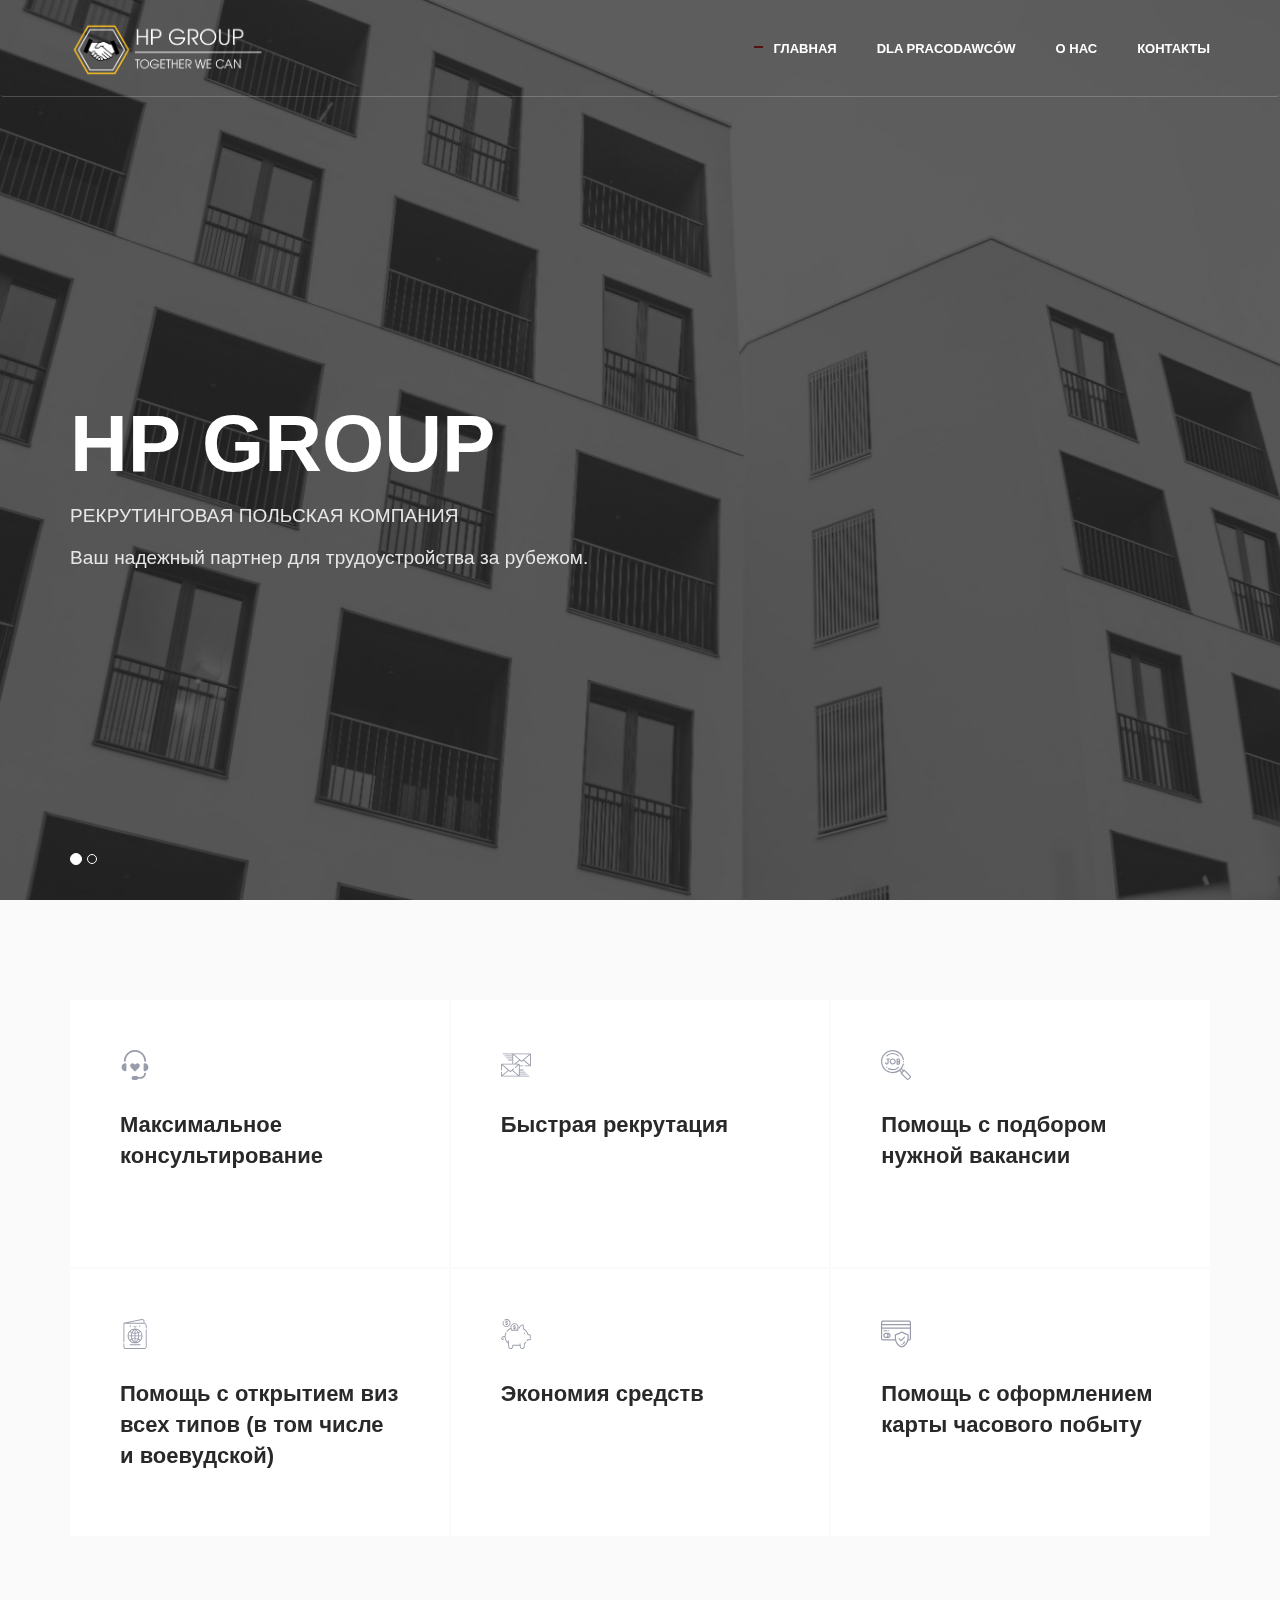
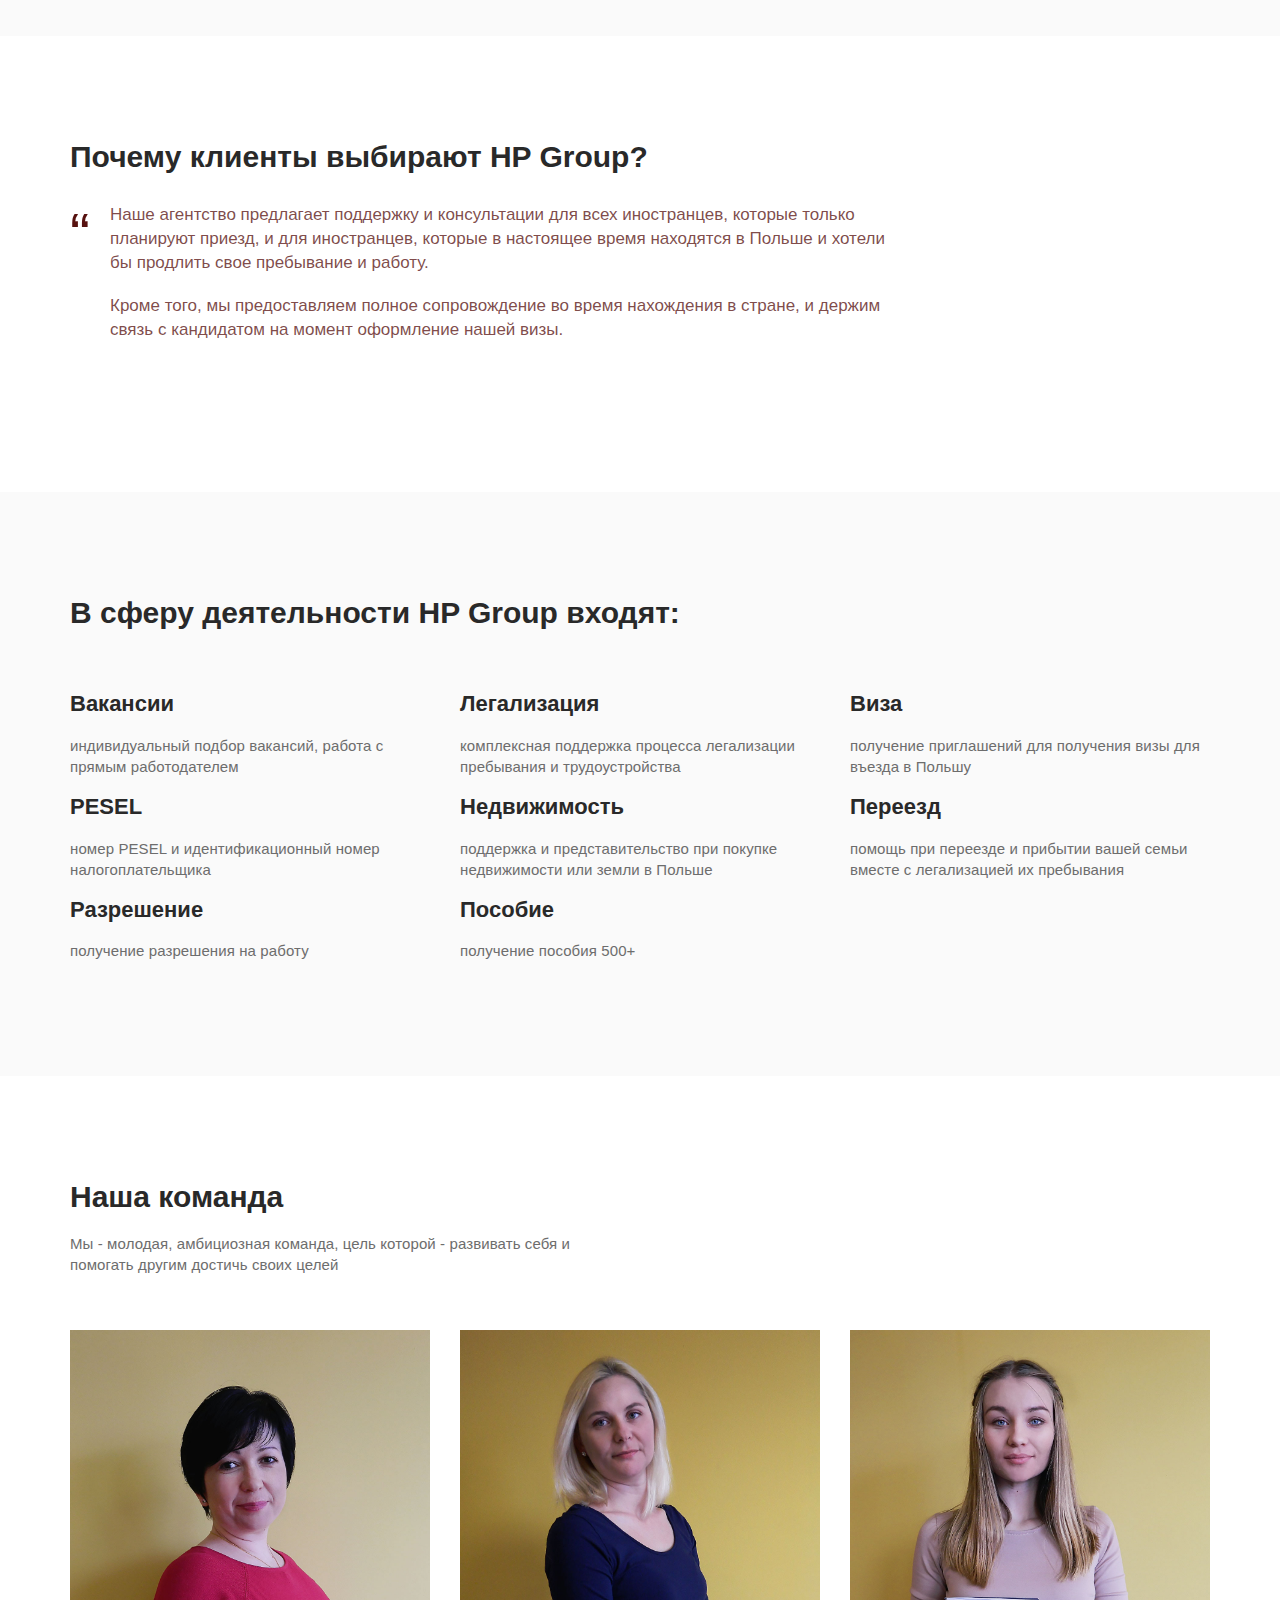
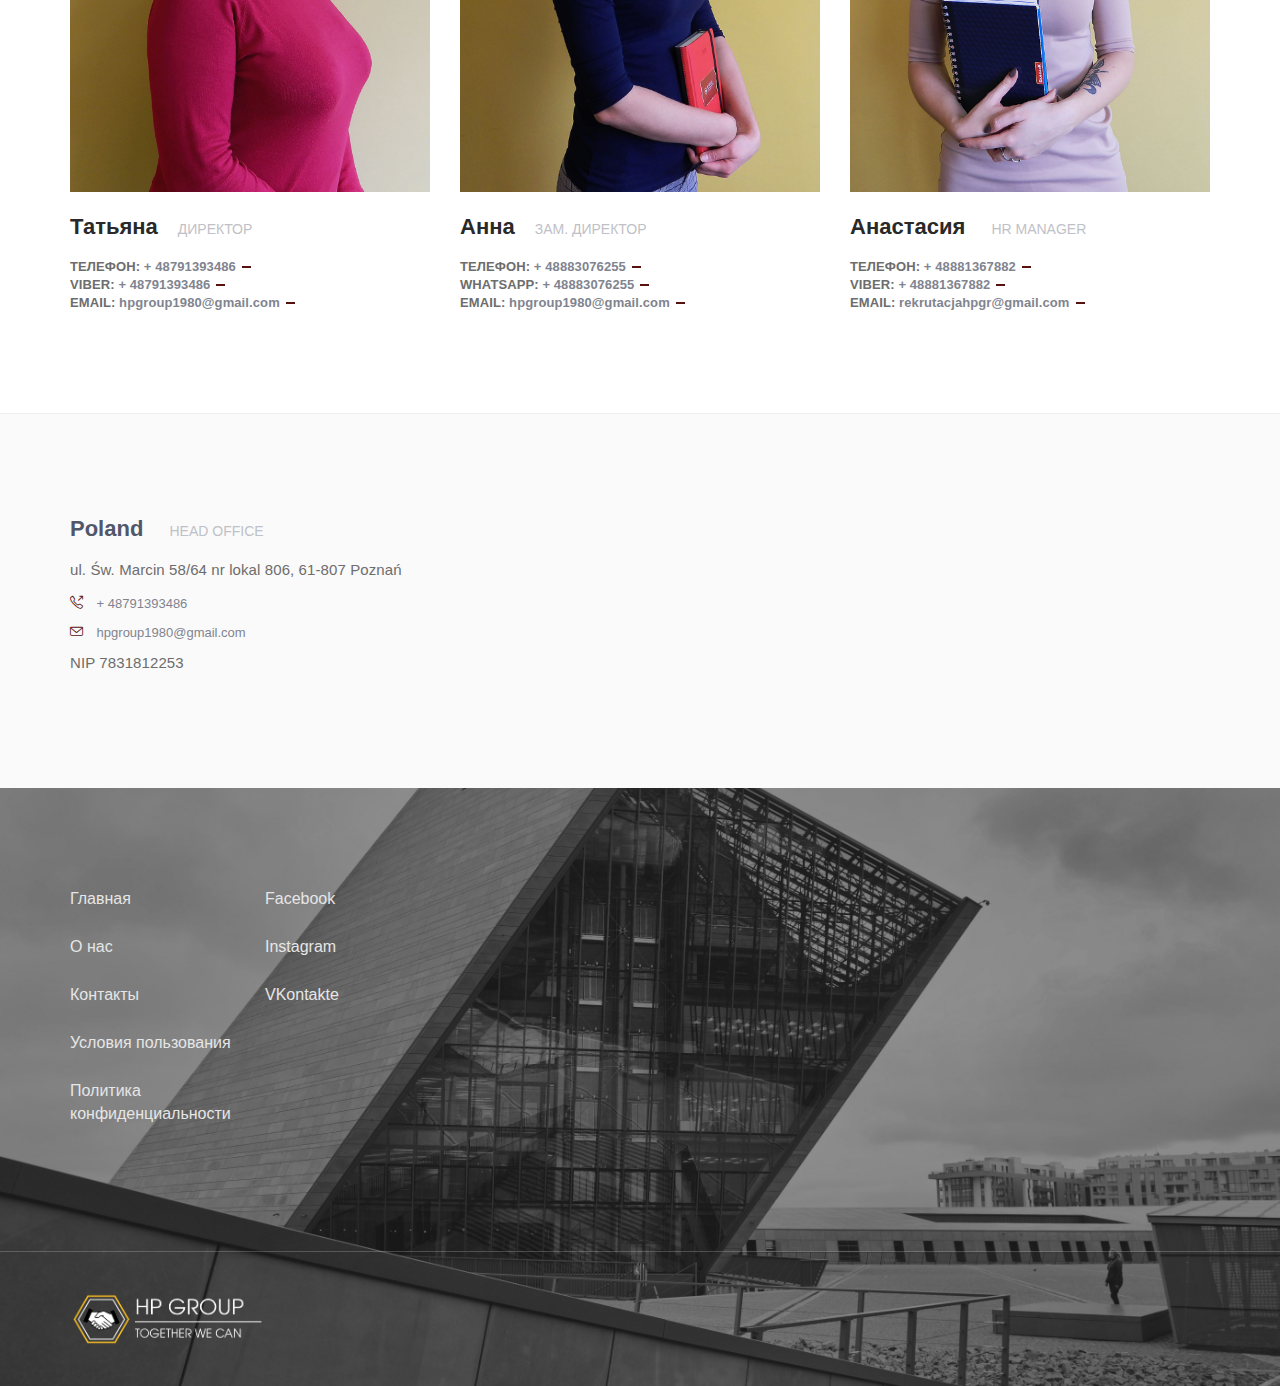
<file: index.html>
<!DOCTYPE html>

<html lang="en" class="no-js">
    <!-- BEGIN HEAD -->
    <head>
        <meta charset="utf-8"/>
        <title>Metronic "Asentus" Frontend Freebie</title>
        <meta http-equiv="X-UA-Compatible" content="IE=edge">
        <meta content="width=device-width, initial-scale=1" name="viewport"/>
        <meta content="" name="description"/>
        <meta content="" name="author"/>

        <!-- GLOBAL MANDATORY STYLES -->
        <link href="vendor/simple-line-icons/simple-line-icons.min.css" rel="stylesheet" type="text/css"/>
        <link href="vendor/bootstrap/css/bootstrap.min.css" rel="stylesheet" type="text/css"/>

        <!-- PAGE LEVEL PLUGIN STYLES -->
        <link href="css/animate.css" rel="stylesheet">
        <link href="vendor/swiper/css/swiper.min.css" rel="stylesheet" type="text/css"/>

        <!-- THEME STYLES -->
        <link href="css/layout.css" rel="stylesheet" type="text/css"/>

        <!-- Favicon -->
        <link rel="shortcut icon" href="img/logo/fav.ico"/>
    </head>
    <!-- END HEAD -->

    <!-- BODY -->
    <body>

        <!--========== HEADER ==========-->
        <header class="header navbar-fixed-top">
            <!-- Navbar -->
            <nav class="navbar" role="navigation">
                <div class="container">
                    <!-- Brand and toggle get grouped for better mobile display -->
                    <div class="menu-container">
                        <button type="button" class="navbar-toggle" data-toggle="collapse" data-target=".nav-collapse">
                            <span class="sr-only">Toggle navigation</span>
                            <span class="toggle-icon"></span>
                        </button>

                        <!-- Logo -->
                        <div class="logo">
                            <a class="logo-wrap" href="index.html">
                                <img class="logo-img logo-img-main" src="img/logo/logo-white.png" alt="hpgroup Logo">
                                <img class="logo-img logo-img-active" src="img/logo/logo-dark.png" alt="hpgroup Logo">
                            </a>
                        </div>
                        <!-- End Logo -->
                    </div>

                    <!-- Collect the nav links, forms, and other content for toggling -->
                    <div class="collapse navbar-collapse nav-collapse">
                        <div class="menu-container">
                            <ul class="navbar-nav navbar-nav-right">
                                <li class="nav-item"><a class="nav-item-child nav-item-hover active" href="index.html">Главная</a></li>
                                <li class="nav-item"><a class="nav-item-child nav-item-hover" href="index_poland.html">Dla Pracodawców</a></li>
                                <li class="nav-item"><a class="nav-item-child nav-item-hover" href="about.html">О нас</a></li>
                                <li class="nav-item"><a class="nav-item-child nav-item-hover" href="contact.html">Контакты</a></li>
                            </ul>
                        </div>
                    </div>
                    <!-- End Navbar Collapse -->
                </div>
            </nav>
            <!-- Navbar -->
        </header>
        <!--========== END HEADER ==========-->

        <!--========== SLIDER ==========-->
        <div id="carousel-example-generic" class="carousel slide" data-ride="carousel">
            <div class="container">
                <!-- Indicators -->
                <ol class="carousel-indicators">
                    <li data-target="#carousel-example-generic" data-slide-to="0" class="active"></li>
                    <li data-target="#carousel-example-generic" data-slide-to="1"></li>
                </ol>
            </div>

            <!-- Wrapper for slides -->
            <div class="carousel-inner" role="listbox">
                <div class="item active">
                    <img class="img-responsive" src="img/1920x1080/01.jpg" alt="Slider Image">
                    <div class="container">
                        <div class="carousel-centered">
                            <div class="margin-b-40">
                                <h1 class="carousel-title">HP Group</h1>
                                <p class="head_paragraph text-uppercase">Рекрутинговая польская компания</p>
                                <p class="head_paragraph">Ваш надежный партнер для трудоустройства за рубежом.</p>
                            </div>
                            <!-- <a href="#" class="btn-theme btn-theme-sm btn-white-brd text-uppercase">Explore</a> -->
                        </div>
                    </div>
                </div>
                <div class="item">
                    <img class="img-responsive" src="img/1920x1080/02.jpg" alt="Slider Image">
                    <div class="container">
                        <div class="carousel-centered">
                            <div class="margin-b-40">
                                <h1 class="carousel-title">HP Group</h1>
                                <p class="head_paragraph">Рекрутинговая польская компания</p>
                                <p class="head_paragraph">Помощь в оформлении всего пакета документов.</p>
                            </div>
                            <!-- <a href="#" class="btn-theme btn-theme-sm btn-white-brd text-uppercase">Explore</a> -->
                        </div>
                    </div>
                </div>
            </div>
        </div>
        <!--========== SLIDER ==========-->

        <!--========== PAGE LAYOUT ==========-->
        <!-- Service -->
        <div class="bg-color-sky-light" data-auto-height="true">
            <div class="content-lg container">
                <div class="row row-space-1 margin-b-2">
                    <div class="col-sm-4 sm-margin-b-2">
                        <div class="wow fadeInLeft" data-wow-duration=".3" data-wow-delay=".3s">
                            <div class="service" data-height="height">
                                <div class="service-element">
                                    <img class="service-icon" src="img/icons/support.svg">
                                </div>
                                <div class="service-info">
                                    <h3>Максимальное консультирование</h3>
                                </div>
                                <a href="#" class="content-wrapper-link"></a>    
                            </div>
                        </div>
                    </div>
                    <div class="col-sm-4 sm-margin-b-2">
                        <div class="wow fadeInLeft" data-wow-duration=".3" data-wow-delay=".2s">
                            <div class="service" data-height="height">
                                <div class="service-element">
                                    <img class="service-icon" src="img/icons/mail.svg">
                                </div>
                                <div class="service-info">
                                    <h3>Быстрая рекрутация</h3>
                                </div>
                                <a href="#" class="content-wrapper-link"></a>    
                            </div>
                        </div>
                    </div>
                    <div class="col-sm-4">
                        <div class="wow fadeInLeft" data-wow-duration=".3" data-wow-delay=".1s">
                            <div class="service" data-height="height">
                                <div class="service-element">
                                    <img class="service-icon" src="img/icons/job.svg">
                                </div>
                                <div class="service-info">
                                    <h3>Помощь с подбором нужной вакансии</h3>
                                </div>
                                <a href="#" class="content-wrapper-link"></a>    
                            </div>
                        </div>
                    </div>
                </div>
                <!--// end row -->

                <div class="row row-space-1">
                    <div class="col-sm-4 sm-margin-b-2">
                        <div class="wow fadeInLeft" data-wow-duration=".3" data-wow-delay=".4s">
                            <div class="service" data-height="height">
                                <div class="service-element">
                                    <img class="service-icon" src="img/icons/visa.svg">
                                </div>
                                <div class="service-info">
                                    <h3>Помощь с открытием виз всех типов (в том числе и воевудской)</h3>
                                </div>
                                <a href="#" class="content-wrapper-link"></a>    
                            </div>
                        </div>
                    </div>
                    <div class="col-sm-4 sm-margin-b-2">
                        <div class="wow fadeInLeft" data-wow-duration=".3" data-wow-delay=".5s">
                            <div class="service" data-height="height">
                                <div class="service-element">
                                    <img class="service-icon" src="img/icons/economy.svg">
                                </div>
                                <div class="service-info">
                                    <h3>Экономия средств</h3>
                                </div>
                                <a href="#" class="content-wrapper-link"></a>    
                            </div>
                        </div>
                    </div>
                    <div class="col-sm-4">
                        <div class="wow fadeInLeft" data-wow-duration=".3" data-wow-delay=".6s">
                            <div class="service" data-height="height">
                                <div class="service-element">
                                    <img class="service-icon" src="img/icons/pay.svg">
                                </div>
                                <div class="service-info">
                                    <h3>Помощь с оформлением карты часового побыту</h3>
                                </div>
                                <a href="#" class="content-wrapper-link"></a>    
                            </div>
                        </div>
                    </div>
                </div>
                <!--// end row -->
            </div>
        </div>
        <!-- End Service -->

        <!-- Testimonials -->
        <div class="content-lg container">
            <div class="row">
                <div class="col-sm-9">
                    <h2>Почему клиенты выбирают HP Group?</h2>
                    <blockquote class="blockquote">
                        <div class="margin-b-20">
                            Наше агентство предлагает поддержку и консультации для всех иностранцев, которые только планируют приезд, и для иностранцев, которые в настоящее время находятся в Польше и хотели бы продлить свое пребывание и работу.
                        </div>
                        <div class="margin-b-20">
                            Кроме того, мы предоставляем полное сопровождение во время нахождения в стране, и держим связь с кандидатом на момент оформление нашей визы. 
                        </div>
                    </blockquote>
                    
                </div>
            </div>
            <!--// end row -->
        </div>
        <!-- End Testimonials -->

        <!-- Clients -->
        <!-- <div class="bg-color-sky-light">
            <div class="content-lg container">
                <div class="swiper-slider swiper-clients">
                    <div class="swiper-wrapper">
                        <div class="swiper-slide">
                            <img class="swiper-clients-img" src="img/clients/01.png" alt="Clients Logo">
                        </div>
                        <div class="swiper-slide">
                            <img class="swiper-clients-img" src="img/clients/02.png" alt="Clients Logo">
                        </div>
                        <div class="swiper-slide">
                            <img class="swiper-clients-img" src="img/clients/03.png" alt="Clients Logo">
                        </div>
                        <div class="swiper-slide">
                            <img class="swiper-clients-img" src="img/clients/04.png" alt="Clients Logo">
                        </div>
                        <div class="swiper-slide">
                            <img class="swiper-clients-img" src="img/clients/05.png" alt="Clients Logo">
                        </div>
                        <div class="swiper-slide">
                            <img class="swiper-clients-img" src="img/clients/06.png" alt="Clients Logo">
                        </div>
                    </div>
                </div>
            </div>
        </div> -->
        <!-- End Clients -->

        

        <!-- Pricing -->
        <div class="bg-color-sky-light ">
            <div class="content-lg container">
                 <div class="row margin-b-40">
                    <div class="col-md-7 col-sm-12">
                        <h2>В сферу деятельности HP Group входят:</h2>
                    </div>
                </div>
                <div class="row">
                    <div class="col-sm-4 sm-margin-b-50">
                        <div class="wow fadeInLeft" data-wow-duration=".3" data-wow-delay=".3s">
                            <h3>Вакансии</h3>
                            <p>индивидуальный подбор вакансий, работа с прямым работодателем</p>
                        </div>
                    </div>
                    <div class="col-sm-4 sm-margin-b-50">
                        <div class="wow fadeInLeft" data-wow-duration=".3" data-wow-delay=".2s">
                            <h3>Легализация</h3>
                            <p>комплексная поддержка процесса легализации пребывания и трудоустройства</p>
                        </div>
                    </div>
                    <div class="col-sm-4 sm-margin-b-50">
                        <div class="wow fadeInLeft" data-wow-duration=".3" data-wow-delay=".3s">
                            <h3>Виза</h3>
                            <p>получение приглашений для получения визы для въезда в Польшу</p>
                        </div>
                    </div>
                    
                    <!-- <div class="col-sm-4">
                        <div class="wow fadeInLeft" data-wow-duration=".3" data-wow-delay=".1s">
                            <h3>Декларация</h3>
                            <p>получение декларации о назначении работы</p>
                        </div>
                    </div> -->
                </div>
                <div class="row">
                    <div class="col-sm-4 sm-margin-b-50">
                        <div class="wow fadeInLeft" data-wow-duration=".3" data-wow-delay=".2s">
                            <h3>PESEL</h3>
                            <p>номер PESEL и идентификационный номер налогоплательщика</p>
                        </div>
                    </div>
                    <!-- <div class="col-sm-4 sm-margin-b-50">
                        <div class="wow fadeInLeft" data-wow-duration=".3" data-wow-delay=".2s">
                            <h3>Вид на жительство</h3>
                            <p>получение вида на жительство с выходом на рынок труда</p>
                        </div>
                    </div> -->
                    <div class="col-sm-4">
                        <div class="wow fadeInLeft" data-wow-duration=".3" data-wow-delay=".1s">
                            <h3>Недвижимость</h3>
                            <p>поддержка и представительство при покупке недвижимости или земли в Польше</p>
                        </div>
                    </div>
                   
                    <div class="col-sm-4 sm-margin-b-50">
                        <div class="wow fadeInLeft" data-wow-duration=".3" data-wow-delay=".2s">
                            <h3>Переезд</h3>
                            <p>помощь при переезде и прибытии вашей семьи вместе с легализацией их пребывания</p>
                        </div>
                    </div>
                </div>
                <!-- <div class="row">
                    <div class="col-sm-4 sm-margin-b-50">
                        <div class="wow fadeInLeft" data-wow-duration=".3" data-wow-delay=".3s">
                            <h3>Регистрация</h3>
                            <p>заявление на регистрацию</p>
                        </div>
                    </div> 
                </div> -->
                <div class="row">
                    <div class="col-sm-4 sm-margin-b-50">
                        <div class="wow fadeInLeft" data-wow-duration=".3" data-wow-delay=".3s">
                            <h3>Разрешение</h3>
                            <p>получение разрешения на работу</p>
                        </div>
                    </div>
                    <div class="col-sm-4">
                        <div class="wow fadeInLeft" data-wow-duration=".3" data-wow-delay=".1s">
                            <h3>Пособие</h3>
                            <p>получение пособия 500+</p>
                        </div>
                    </div>
                </div>
                <!--// end row -->
            </div>
        </div>
        <!-- End Pricing -->

        <!-- Latest Products -->
        <div class="section-seperator">
            <div class="content-lg container">
                <div class="row margin-b-40">
                    <div class="col-sm-6">
                        <h2>Наша команда</h2>
                        <p>Мы - молодая, амбициозная команда, цель которой -  развивать себя и помогать другим достичь своих целей</p>
                    </div>
                </div>
                <!--// end row -->

                <div class="row">
                    <!-- Latest Products -->
                    <div class="col-sm-4 sm-margin-b-50">
                        <div class="margin-b-20">
                            <div class="wow zoomIn" data-wow-duration=".3" data-wow-delay=".1s">
                                <img class="img-responsive" src="img/770x860/2.jpg" alt="Latest Products Image">
                            </div>
                        </div>
                        <h4>Татьяна<span class="text-uppercase margin-l-20">Директор</span></h4>
                        <p class="link_p">Телефон: <a class="link" href="tel: +48791393486"> + 48791393486</a></p>
                        <p class="link_p">Viber: <a class="link" href="tel: +48791393486"> + 48791393486</a></p>
                        <p class="link_p email">Email:   <a class="link" href="email:hpgroup1980@gmail.com"> hpgroup1980@gmail.com</a></p>
                    </div>
                    <!-- End Latest Products -->

                    <!-- Latest Products -->
                    <div class="col-sm-4 sm-margin-b-50">
                        <div class="margin-b-20">
                            <div class="wow zoomIn" data-wow-duration=".3" data-wow-delay=".1s">
                                <img class="img-responsive" src="img/770x860/3.jpg" alt="Latest Products Image">
                            </div>
                        </div>
                        <h4>Анна<span class="text-uppercase margin-l-20">Зам. директор</span></h4>
                        <p class="link_p">Телефон: <a class="link" href="tel: +48883076255"> + 48883076255</a></p>
                        <p class="link_p">WhatsApp: <a class="link" href="tel: +48883076255"> + 48883076255</a></p>
                        <p class="link_p email">Email: <a class="link" href="email:hpgroup1980@gmail.com">hpgroup1980@gmail.com</a></p>
                        
                    </div>
                    <!-- End Latest Products -->

                    <!-- Latest Products -->
                    <div class="col-sm-4 sm-margin-b-50">
                        <div class="margin-b-20">
                            <div class="wow zoomIn" data-wow-duration=".3" data-wow-delay=".1s">
                                <img class="img-responsive" src="img/770x860/1.jpg" alt="Latest Products Image">
                            </div>
                        </div>
                        <h4>Анастасия <span class="text-uppercase margin-l-20">HR manager</span></h4>
                        <p class="link_p">Телефон: <a class="link" href="tel: 48881367882"> + 48881367882</a></p>
                        <p class="link_p">Viber: <a class="link" href="tel: 48881367882"> + 48881367882</a></p>
                        <p class="link_p email">Email:   <a class="link" href="email:rekrutacjahpgr@gmail.com">rekrutacjahpgr@gmail.com</a></p>
                    </div>
                    <!-- End Latest Products -->
                </div>
                <!--// end row -->
            </div>
        </div>
        <!-- End Latest Products -->

        <!-- Contact List -->
        <div class="bg-color-sky-light">
            <div class="content-lg container">
                <div class="row">
                    <!-- Contact List -->
                    <div class="col-sm-4 sm-margin-b-50">
                        <div class="wow fadeInLeft" data-wow-duration=".3" data-wow-delay=".3s">
                            <h3><a href="#">Poland</a> <span class="text-uppercase margin-l-20">Head Office</span></h3>
                            <p>ul. Św. Marcin 58/64 nr lokal 806, 61-807 Poznań</p>
                            <ul class="list-unstyled contact-list">
                                <li><i class="margin-r-10 color-base icon-call-out"></i> + 48791393486</li>
                                <li><i class="margin-r-10 color-base icon-envelope"></i> hpgroup1980@gmail.com</li>
                            </ul>
                            <p>NIP 7831812253</p>
                        </div>
                    </div>
                    <!-- End Contact List -->
                </div>
                <!--// end row -->
            </div>
        </div>
        <!-- End Contact List -->
        <!--========== END PAGE LAYOUT ==========-->

        <!--========== FOOTER ==========-->
        <footer class="footer">
            <!-- Links -->
            <div class="footer-seperator">
                <div class="content-lg container">
                    <div class="row">
                        <div class="col-sm-2 sm-margin-b-50">
                            <!-- List -->
                            <ul class="list-unstyled footer-list">
                                <li class="footer-list-item"><a class="footer-list-link" href="index.html">Главная</a></li>
                                <li class="footer-list-item"><a class="footer-list-link" href="about.html">О нас</a></li>
                                <li class="footer-list-item"><a class="footer-list-link" href="contact.html">Контакты</a></li>
                                <li class="footer-list-item"><a class="footer-list-link" href="#">Условия пользования</a></li>
                                <li class="footer-list-item"><a class="footer-list-link" href="#">Политика конфиденциальности</a></li>
                            </ul>
                            <!-- End List -->
                        </div>
                        <div class="col-sm-4 sm-margin-b-30">
                            <!-- List -->
                            <ul class="list-unstyled footer-list">
                                <li class="footer-list-item"><a class="footer-list-link" href="https://www.facebook.com/hpgroup.hpgroup">Facebook</a></li>
                                <li class="footer-list-item"><a class="footer-list-link" href="https://www.instagram.com/hpgrouppraca">Instagram</a></li>
                                <li class="footer-list-item"><a class="footer-list-link" href="https://vk.com/hpgrouppraca">VKontakte</a></li>
                            </ul>
                            <!-- End List -->
                        </div>
                    </div>
                    <!--// end row -->
                </div>
            </div>
            <!-- End Links -->

            <!-- Copyright -->
            <div class="content container">
                <div class="row">
                    <div class="col-xs-6">
                        <img class="footer-logo" src="img/logo/logo-white.png" alt="hpgroup Logo">
                    </div>
                </div>
                <!--// end row -->
            </div>
            <!-- End Copyright -->
        </footer>
        <!--========== END FOOTER ==========-->

        <!-- Back To Top -->
        <a href="javascript:void(0);" class="js-back-to-top back-to-top">Top</a>

        <!-- CORE PLUGINS -->
        <script src="vendor/jquery.min.js" type="text/javascript"></script>
        <script src="vendor/jquery-migrate.min.js" type="text/javascript"></script>
        <script src="vendor/bootstrap/js/bootstrap.min.js" type="text/javascript"></script>

        <!-- PAGE LEVEL PLUGINS -->
        <script src="vendor/jquery.easing.js" type="text/javascript"></script>
        <script src="vendor/jquery.back-to-top.js" type="text/javascript"></script>
        <script src="vendor/jquery.wow.min.js" type="text/javascript"></script>
        <script src="vendor/swiper/js/swiper.jquery.min.js" type="text/javascript"></script>

        <!-- PAGE LEVEL SCRIPTS -->
        <script src="js/layout.min.js" type="text/javascript"></script>

    </body>
    <!-- END BODY -->
</html>
</file>
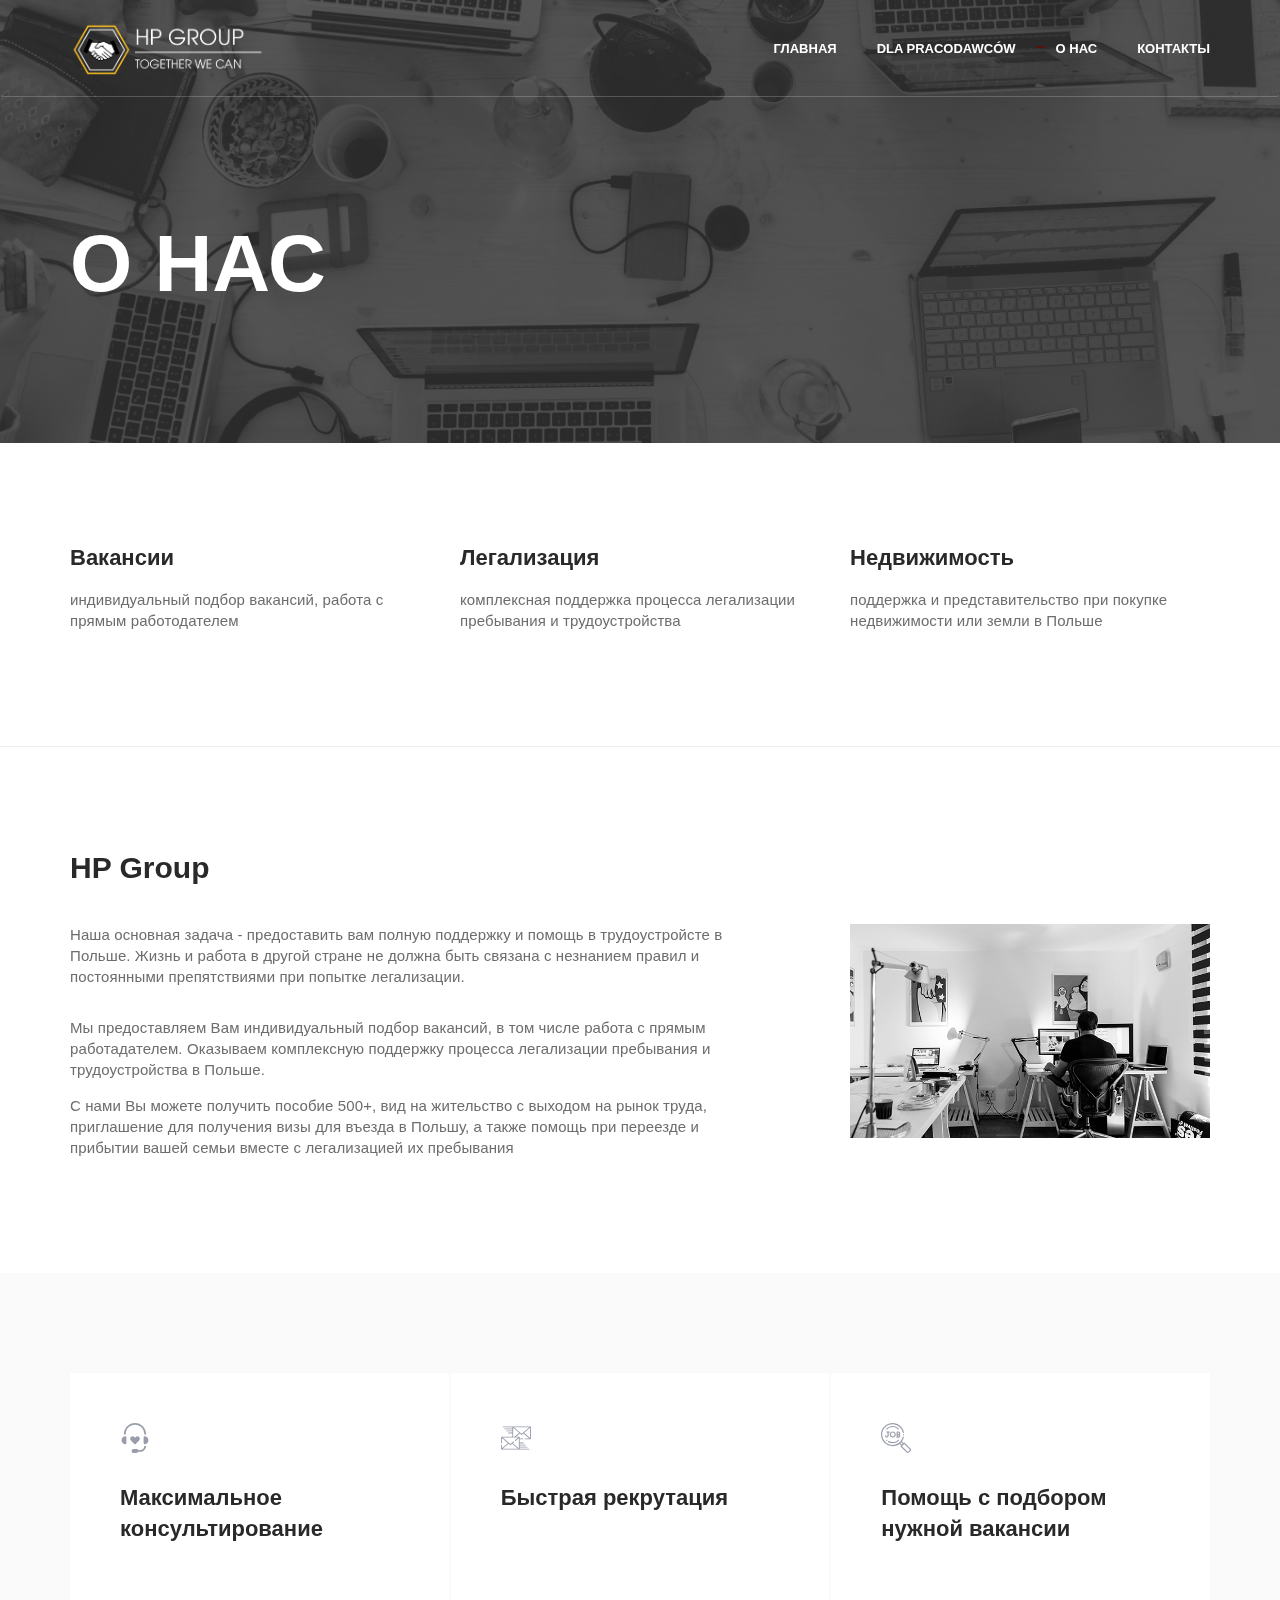
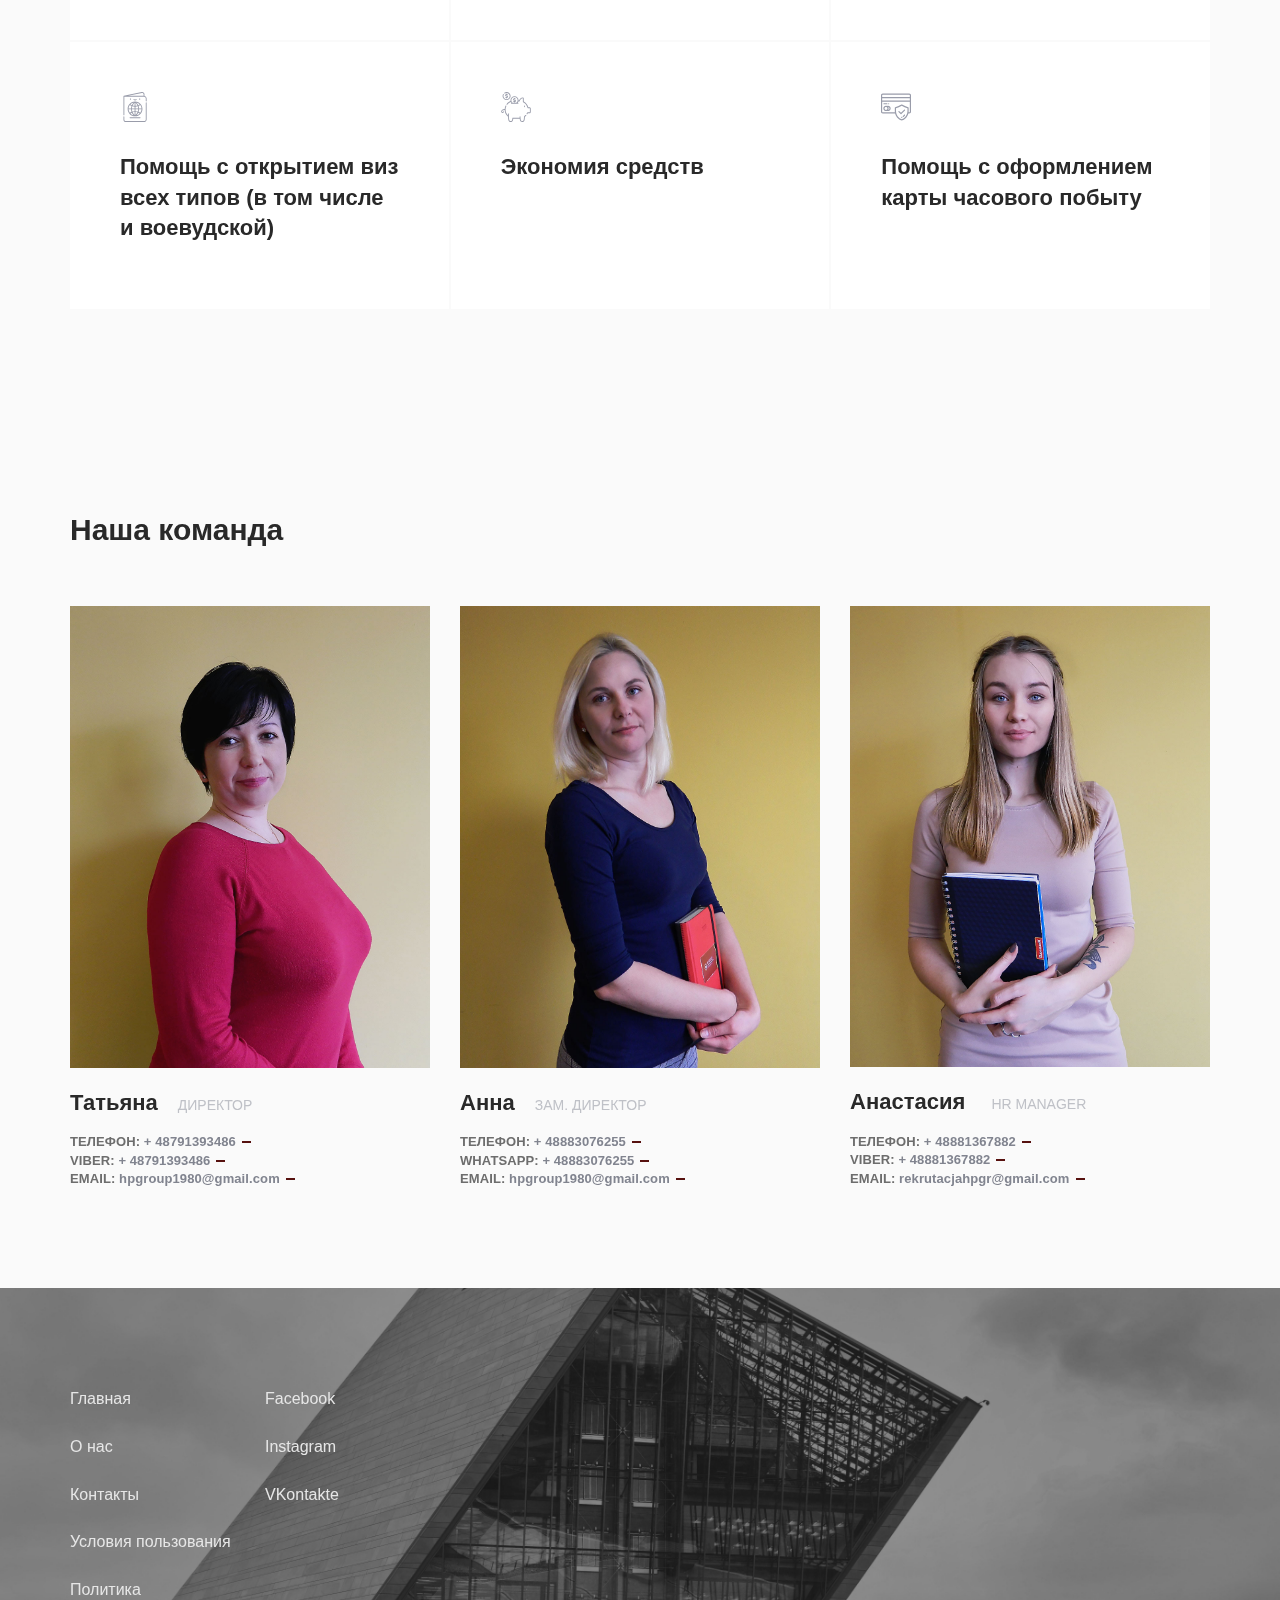
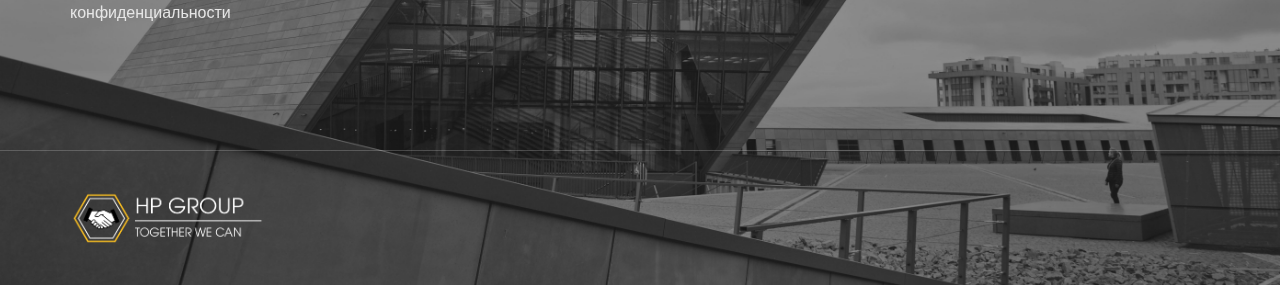
<file: about.html>
<!DOCTYPE html>

<html lang="en" class="no-js">
    <!-- BEGIN HEAD -->
    <head>
        <meta charset="utf-8"/>
        <title>Metronic "Asentus" Frontend Freebie</title>
        <meta http-equiv="X-UA-Compatible" content="IE=edge">
        <meta content="width=device-width, initial-scale=1" name="viewport"/>
        <meta content="" name="description"/>
        <meta content="" name="author"/>

        <!-- GLOBAL MANDATORY STYLES -->
        <link href="vendor/simple-line-icons/simple-line-icons.min.css" rel="stylesheet" type="text/css"/>
        <link href="vendor/bootstrap/css/bootstrap.min.css" rel="stylesheet" type="text/css"/>

        <!-- PAGE LEVEL PLUGIN STYLES -->
        <link href="css/animate.css" rel="stylesheet">
        <link href="vendor/swiper/css/swiper.min.css" rel="stylesheet" type="text/css"/>

        <!-- THEME STYLES -->
        <link href="css/layout.css" rel="stylesheet" type="text/css"/>

        <!-- Favicon -->
        <link rel="shortcut icon" href="img/logo/fav.ico"/>
    </head>
    <!-- END HEAD -->

    <!-- BODY -->
    <body>

        <!--========== HEADER ==========-->
        <header class="header navbar-fixed-top">
            <!-- Navbar -->
            <nav class="navbar" role="navigation">
                <div class="container">
                    <!-- Brand and toggle get grouped for better mobile display -->
                    <div class="menu-container">
                        <button type="button" class="navbar-toggle" data-toggle="collapse" data-target=".nav-collapse">
                            <span class="sr-only">Toggle navigation</span>
                            <span class="toggle-icon"></span>
                        </button>

                        <!-- Logo -->
                        <div class="logo">
                            <a class="logo-wrap" href="index.html">
                                <img class="logo-img logo-img-main" src="img/logo/logo-white.png" alt="hpgroup Logo">
                                <img class="logo-img logo-img-active" src="img/logo/logo-dark.png" alt="hpgroup Logo">
                            </a>
                        </div>
                        <!-- End Logo -->
                    </div>

                    <!-- Collect the nav links, forms, and other content for toggling -->
                    <div class="collapse navbar-collapse nav-collapse">
                        <div class="menu-container">
                            <ul class="navbar-nav navbar-nav-right">
                                <li class="nav-item"><a class="nav-item-child nav-item-hover" href="index.html">Главная</a></li>
                                <li class="nav-item"><a class="nav-item-child nav-item-hover" href="index_poland.html">Dla Pracodawców</a></li>
                                <li class="nav-item"><a class="nav-item-child nav-item-hover active" href="about.html">О нас</a></li>
                                <li class="nav-item"><a class="nav-item-child nav-item-hover" href="contact.html">Контакты</a></li>
                            </ul>
                        </div>
                    </div>
                    <!-- End Navbar Collapse -->
                </div>
            </nav>
            <!-- Navbar -->
        </header>
        <!--========== END HEADER ==========-->

        <!--========== PARALLAX ==========-->
        <div class="parallax-window" data-parallax="scroll" data-image-src="img/1920x1080/team.jpg">
            <div class="parallax-content container">
                <h1 class="carousel-title wow fadeInLeft">О нас</h1>           
            </div>
        </div>
        <!--========== PARALLAX ==========-->

        <!--========== PAGE LAYOUT ==========-->
        <!-- Features -->
        <div class="section-seperator">
            <div class="content-lg container">
                <div class="row">
                    <div class="col-sm-4 sm-margin-b-50">
                        <div class="wow fadeInLeft" data-wow-duration=".3" data-wow-delay=".3s">
                            <h3>Вакансии</h3>
                            <p>индивидуальный подбор вакансий, работа с прямым работодателем</p>
                        </div>
                    </div>
                    <div class="col-sm-4 sm-margin-b-50">
                        <div class="wow fadeInLeft" data-wow-duration=".3" data-wow-delay=".2s">
                            <h3>Легализация</h3>
                            <p>комплексная поддержка процесса легализации пребывания и трудоустройства</p>
                        </div>
                    </div>
                     <div class="col-sm-4">
                        <div class="wow fadeInLeft" data-wow-duration=".3" data-wow-delay=".1s">
                            <h3>Недвижимость</h3>
                            <p>поддержка и представительство при покупке недвижимости или земли в Польше</p>
                        </div>
                    </div>
                </div>
            </div>
        </div>
        <!-- End Features -->

        <!-- About -->
        <div class="content-lg container">
            <div class="row margin-b-20">
                <div class="col-sm-6">
                    <h2>HP Group</h2>
                </div>
            </div>
            <!--// end row -->

            <div class="row">
                <div class="col-sm-7 sm-margin-b-50">
                    <div class="margin-b-30">
                        <p>Наша основная задача - предоставить вам полную поддержку и помощь в трудоустройсте в Польше. Жизнь и работа в другой стране не должна быть связана с незнанием правил и постоянными препятствиями при попытке легализации.</p>
                    </div>
                    <p>Мы предоставляем Вам индивидуальный подбор вакансий, в том числе работа с прямым работадателем. Оказываем комплексную поддержку процесса легализации пребывания и трудоустройства в Польше.</p>
                    <p>С нами Вы можете получить пособие 500+, вид на жительство с выходом на рынок труда, приглашение для получения визы для въезда в Польшу, а также помощь при переезде и прибытии вашей семьи вместе с легализацией их пребывания</p>
                </div>
                <div class="col-sm-4 col-sm-offset-1">
                    <img class="img-responsive" src="img/640x380/01.jpg" alt="Our Office">
                </div>
            </div>
            <!--// end row -->
        </div>
        <!-- End About -->

        <!-- Service -->
        <div class="bg-color-sky-light" data-auto-height="true">
            <div class="content-lg container">
                <div class="row row-space-1 margin-b-2">
                    <div class="col-sm-4 sm-margin-b-2">
                        <div class="wow fadeInLeft" data-wow-duration=".3" data-wow-delay=".3s">
                            <div class="service" data-height="height">
                                <div class="service-element">
                                    <img class="service-icon" src="img/icons/support.svg">
                                </div>
                                <div class="service-info">
                                    <h3>Максимальное консультирование</h3>
                                </div>
                                <a href="#" class="content-wrapper-link"></a>    
                            </div>
                        </div>
                    </div>
                    <div class="col-sm-4 sm-margin-b-2">
                        <div class="wow fadeInLeft" data-wow-duration=".3" data-wow-delay=".2s">
                            <div class="service" data-height="height">
                                <div class="service-element">
                                    <img class="service-icon" src="img/icons/mail.svg">
                                </div>
                                <div class="service-info">
                                    <h3>Быстрая рекрутация</h3>
                                </div>
                                <a href="#" class="content-wrapper-link"></a>    
                            </div>
                        </div>
                    </div>
                    <div class="col-sm-4">
                        <div class="wow fadeInLeft" data-wow-duration=".3" data-wow-delay=".1s">
                            <div class="service" data-height="height">
                                <div class="service-element">
                                    <img class="service-icon" src="img/icons/job.svg">
                                </div>
                                <div class="service-info">
                                    <h3>Помощь с подбором нужной вакансии</h3>
                                </div>
                                <a href="#" class="content-wrapper-link"></a>    
                            </div>
                        </div>
                    </div>
                </div>
                <!--// end row -->

                <div class="row row-space-1">
                    <div class="col-sm-4 sm-margin-b-2">
                        <div class="wow fadeInLeft" data-wow-duration=".3" data-wow-delay=".4s">
                            <div class="service" data-height="height">
                                <div class="service-element">
                                    <img class="service-icon" src="img/icons/visa.svg">
                                </div>
                                <div class="service-info">
                                    <h3>Помощь с открытием виз всех типов (в том числе и воевудской)</h3>
                                </div>
                                <a href="#" class="content-wrapper-link"></a>    
                            </div>
                        </div>
                    </div>
                    <div class="col-sm-4 sm-margin-b-2">
                        <div class="wow fadeInLeft" data-wow-duration=".3" data-wow-delay=".5s">
                            <div class="service" data-height="height">
                                <div class="service-element">
                                    <img class="service-icon" src="img/icons/economy.svg">
                                </div>
                                <div class="service-info">
                                    <h3>Экономия средств</h3>
                                </div>
                                <a href="#" class="content-wrapper-link"></a>    
                            </div>
                        </div>
                    </div>
                    <div class="col-sm-4">
                        <div class="wow fadeInLeft" data-wow-duration=".3" data-wow-delay=".6s">
                            <div class="service" data-height="height">
                                <div class="service-element">
                                    <img class="service-icon" src="img/icons/pay.svg">
                                </div>
                                <div class="service-info">
                                    <h3>Помощь с оформлением карты часового побыту</h3>
                                </div>
                                <a href="#" class="content-wrapper-link"></a>    
                            </div>
                        </div>
                    </div>
                </div>
                <!--// end row -->
            </div>
        </div>
        <!-- End Service -->

        <!-- Testimonials -->
        <!-- <div class="content-lg container">
            <div class="row">
                <div class="col-sm-9">
                    <h2>Notes From CEO</h2> -->

                    <!-- Swiper Testimonials -->
                    <!-- <div class="swiper-slider swiper-testimonials"> -->
                        <!-- Swiper Wrapper -->
                        <!-- <div class="swiper-wrapper">
                            <div class="swiper-slide">
                                <blockquote class="blockquote">
                                    <div class="margin-b-20">
                                        Lorem ipsum dolor sit amet consectetur adipiscing elit sed tempor incididunt ut laboret dolore magna aliqua. Ut enim minim veniam exercitation laboris ut siad consequat siad minim enum esqudiat dolore.
                                    </div>
                                    <div class="margin-b-20">
                                        Lorem ipsum dolor sit amet consectetur adipiscing elit sed tempor incididunt ut laboret tempor incididunt dolore magna consequat siad minim aliqua.
                                    </div>
                                    <p><span class="fweight-700 color-link">Joh Milner</span>, Metronic Customer</p>
                                </blockquote>
                            </div>
                            <div class="swiper-slide">
                                <blockquote class="blockquote">
                                    <div class="margin-b-20">
                                        Duis aute irure dolor in reprehenderit in voluptate velit esse cillum dolore eu fugiat nulla pariatur. Excepteur sint occaecat cupidatat non proident, sunt in culpa qui officia deserunt mollit anim id est laborum.
                                    </div>
                                    <div class="margin-b-20">
                                        Ut enim ad minim veniam, quis nostrud exercitation ullamco laboris nisi ut aliquip ex ea commodo consequat.
                                    </div>
                                    <p><span class="fweight-700 color-link">Alex Clarson</span>, Metronic Customer</p>
                                </blockquote>
                            </div>
                        </div> -->
                        <!-- End Swiper Wrapper -->

                        <!-- Pagination -->
                        <!-- <div class="swiper-testimonials-pagination"></div>
                    </div> -->
                    <!-- End Swiper Testimonials -->
                <!-- </div>
            </div> -->
            <!--// end row -->
        </div>
        <!-- End Testimonials -->

        <!-- Team -->
        <div class="bg-color-sky-light">
            <div class="content-lg container">
                <div class="row margin-b-40">
                    <div class="col-sm-6">
                        <h2>Наша команда</h2>
                        
                    </div>
                </div>
                <!--// end row -->

                <div class="row">
                    <!-- Latest Products -->
                    <div class="col-sm-4 sm-margin-b-50">
                        <div class="margin-b-20">
                            <div class="wow zoomIn" data-wow-duration=".3" data-wow-delay=".1s">
                                <img class="img-responsive" src="img/770x860/2.jpg" alt="Latest Products Image">
                            </div>
                        </div>
                        <h4>Татьяна<span class="text-uppercase margin-l-20">Директор</span></h4>
                        <p class="link_p">Телефон: <a class="link" href="tel: +48791393486"> + 48791393486</a></p>
                        <p class="link_p">Viber: <a class="link" href="tel: +48791393486"> + 48791393486</a></p>
                        <p class="link_p email">Email:   <a class="link" href="email:hpgroup1980@gmail.com"> hpgroup1980@gmail.com</a></p>
                    </div>
                    <!-- End Latest Products -->
    
                    <!-- Latest Products -->
                    <div class="col-sm-4 sm-margin-b-50">
                        <div class="margin-b-20">
                            <div class="wow zoomIn" data-wow-duration=".3" data-wow-delay=".1s">
                                <img class="img-responsive" src="img/770x860/3.jpg" alt="Latest Products Image">
                            </div>
                        </div>
                        <h4>Анна<span class="text-uppercase margin-l-20">Зам. директор</span></h4>
                        <p class="link_p">Телефон: <a class="link" href="tel: +48883076255"> + 48883076255</a></p>
                        <p class="link_p">WhatsApp: <a class="link" href="tel: +48883076255"> + 48883076255</a></p>
                        <p class="link_p email">Email: <a class="link" href="email:hpgroup1980@gmail.com">hpgroup1980@gmail.com</a></p>
                        
                    </div>
                    <!-- End Latest Products -->
    
                    <!-- Latest Products -->
                    <div class="col-sm-4 sm-margin-b-50">
                        <div class="margin-b-20">
                            <div class="wow zoomIn" data-wow-duration=".3" data-wow-delay=".1s">
                                <img class="img-responsive" src="img/770x860/1.jpg" alt="Latest Products Image">
                            </div>
                        </div>
                        <h4>Анастасия <span class="text-uppercase margin-l-20">HR manager</span></h4>
                        <p class="link_p">Телефон: <a class="link" href="tel: 48881367882"> + 48881367882</a></p>
                        <p class="link_p">Viber: <a class="link" href="tel: 48881367882"> + 48881367882</a></p>
                        <p class="link_p email">Email:   <a class="link" href="email:rekrutacjahpgr@gmail.com"> rekrutacjahpgr@gmail.com</a></p>
                    </div>
                    <!-- End Latest Products -->
                </div>
                <!--// end row -->

            </div>
        </div>
        <!-- End Team -->
        <!--========== END PAGE LAYOUT ==========-->

        <!--========== FOOTER ==========-->
        <footer class="footer">
            <!-- Links -->
            <div class="footer-seperator">
                <div class="content-lg container">
                    <div class="row">
                        <div class="col-sm-2 sm-margin-b-50">
                            <!-- List -->
                            <ul class="list-unstyled footer-list">
                                <li class="footer-list-item"><a class="footer-list-link" href="index.html">Главная</a></li>
                                <li class="footer-list-item"><a class="footer-list-link" href="about.html">О нас</a></li>
                                <li class="footer-list-item"><a class="footer-list-link" href="contact.html">Контакты</a></li>
                                <li class="footer-list-item"><a class="footer-list-link" href="#">Условия пользования</a></li>
                                <li class="footer-list-item"><a class="footer-list-link" href="#">Политика конфиденциальности</a></li>
                            </ul>
                            <!-- End List -->
                        </div>
                        <div class="col-sm-4 sm-margin-b-30">
                            <!-- List -->
                            <ul class="list-unstyled footer-list">
                                <li class="footer-list-item"><a class="footer-list-link" href="https://www.facebook.com/hpgroup.hpgroup">Facebook</a></li>
                                <li class="footer-list-item"><a class="footer-list-link" href="https://www.instagram.com/hpgrouppraca">Instagram</a></li>
                                <li class="footer-list-item"><a class="footer-list-link" href="https://vk.com/hpgrouppraca">VKontakte</a></li>
                            </ul>
                            <!-- End List -->
                        </div>
                    </div>
                    <!--// end row -->
                </div>
            </div>
            <!-- End Links -->

            <!-- Copyright -->
            <div class="content container">
                <div class="row">
                    <div class="col-xs-6">
                        <img class="footer-logo" src="img/logo/logo-white.png" alt="hpgroup Logo">
                    </div>
                </div>
                <!--// end row -->
            </div>
            <!-- End Copyright -->
        </footer>
        <!--========== END FOOTER ==========-->

        <!-- Back To Top -->
        <a href="javascript:void(0);" class="js-back-to-top back-to-top">Top</a>

        <!-- JAVASCRIPTS(Load javascripts at bottom, this will reduce page load time) -->
        <!-- CORE PLUGINS -->
        <script src="vendor/jquery.min.js" type="text/javascript"></script>
        <script src="vendor/jquery-migrate.min.js" type="text/javascript"></script>
        <script src="vendor/bootstrap/js/bootstrap.min.js" type="text/javascript"></script>

        <!-- PAGE LEVEL PLUGINS -->
        <script src="vendor/jquery.easing.js" type="text/javascript"></script>
        <script src="vendor/jquery.back-to-top.js" type="text/javascript"></script>
        <script src="vendor/jquery.wow.min.js" type="text/javascript"></script>
        <script src="vendor/jquery.parallax.min.js" type="text/javascript"></script>
        <script src="vendor/swiper/js/swiper.jquery.min.js" type="text/javascript"></script>

        <!-- PAGE LEVEL SCRIPTS -->
        <script src="js/layout.min.js" type="text/javascript"></script>
    </body>
    <!-- END BODY -->
</html>
</file>
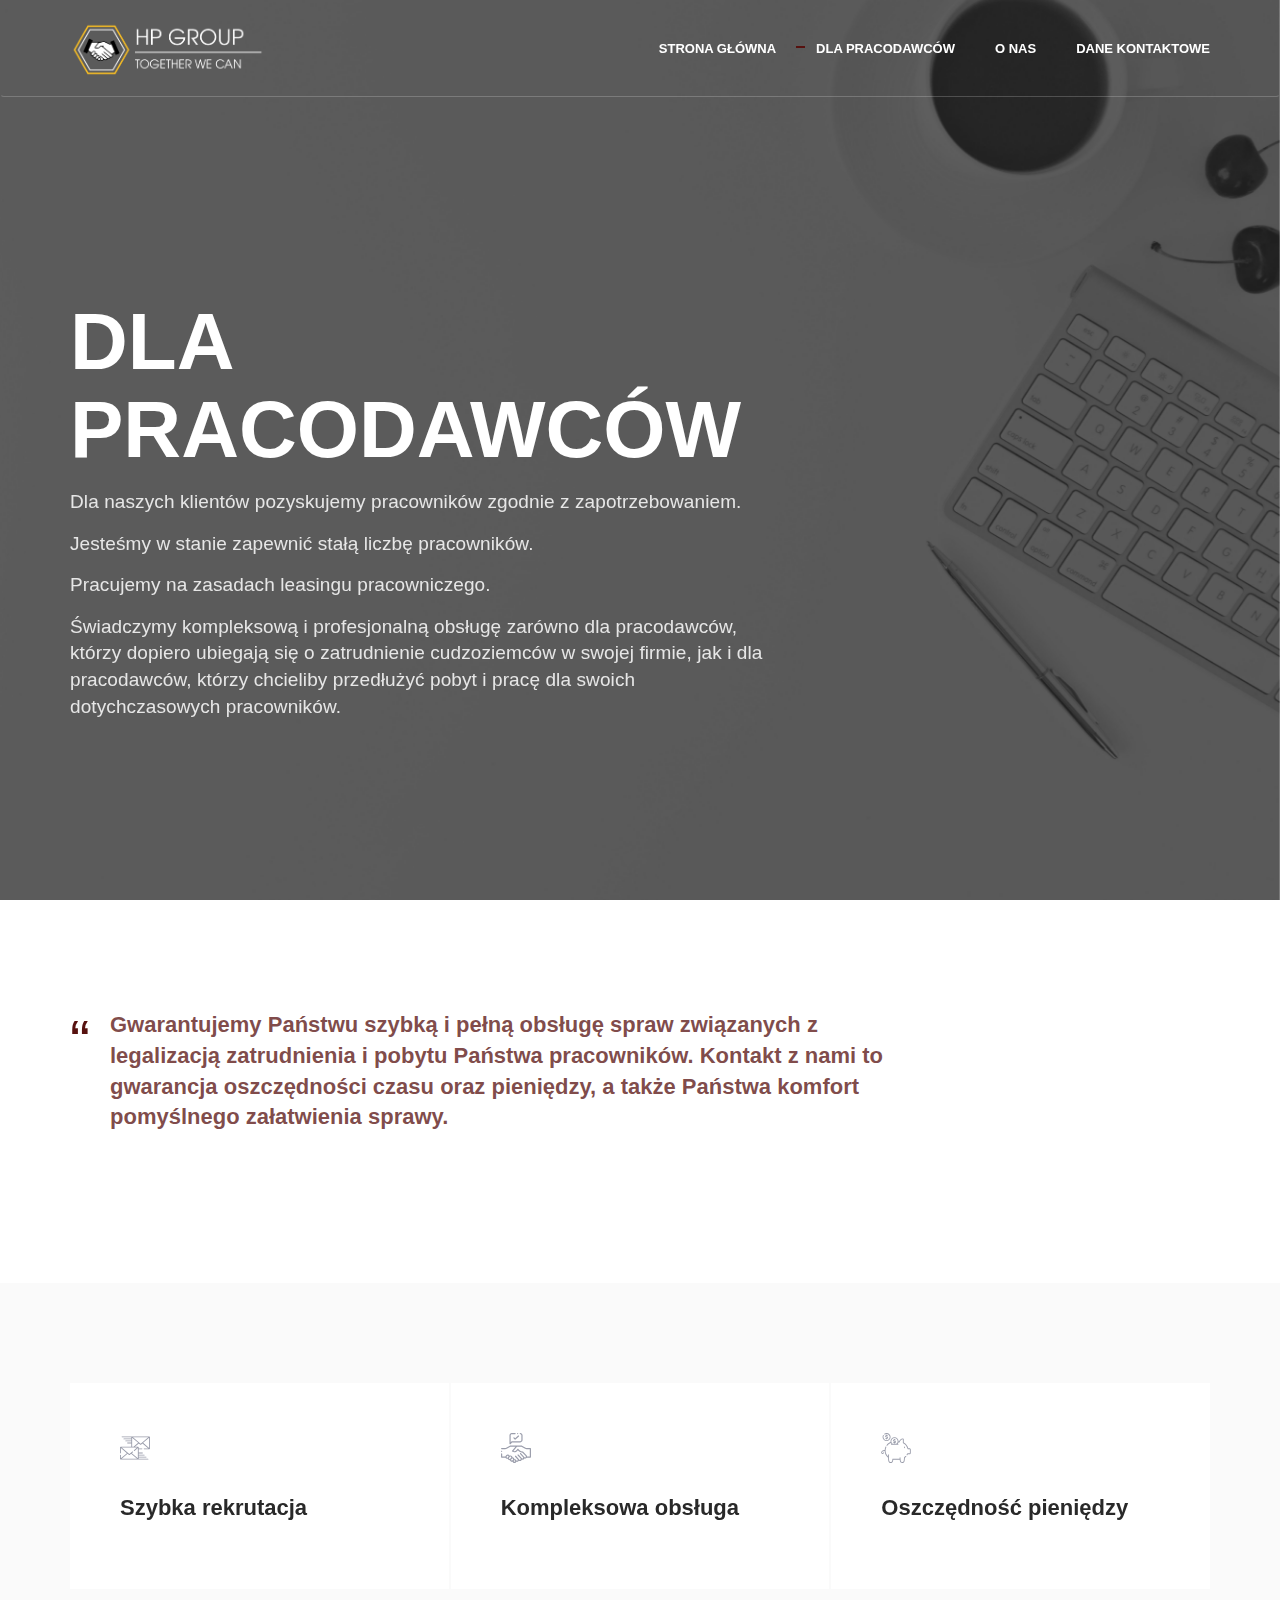
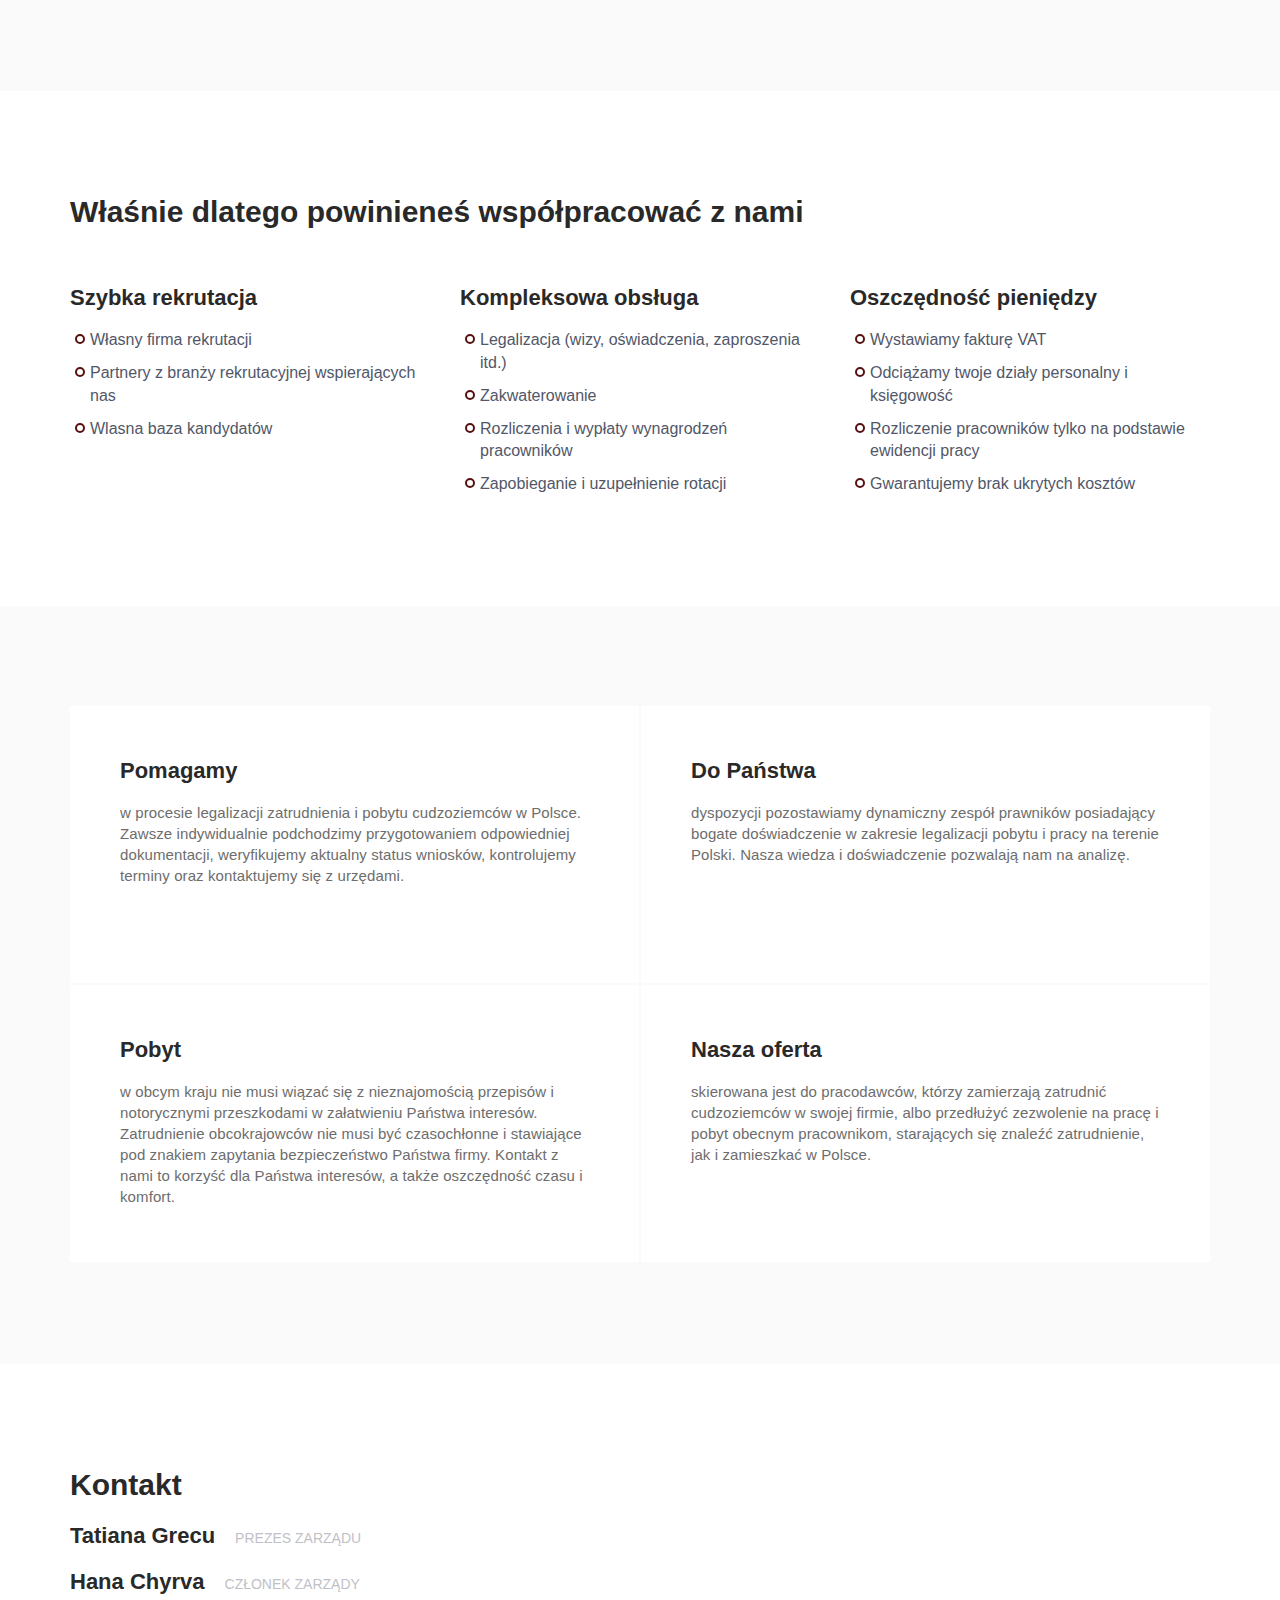
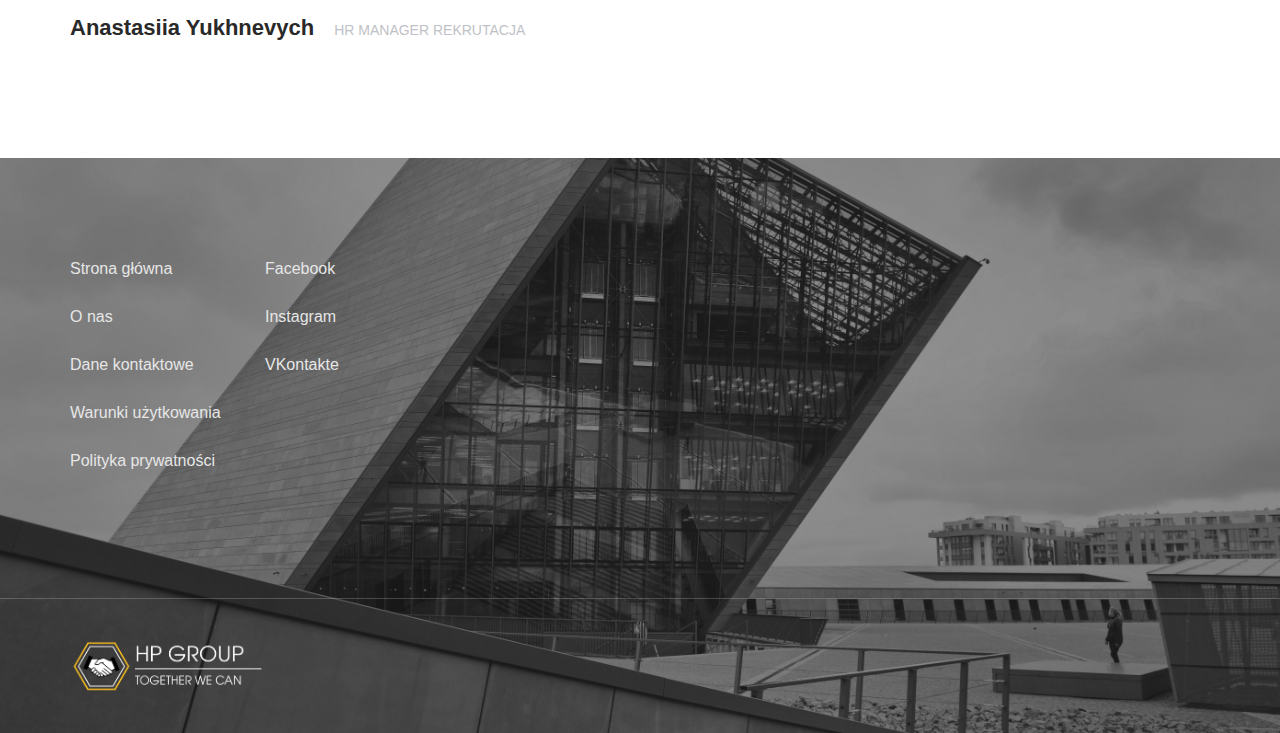
<file: index_poland.html>
<!DOCTYPE html>

<html lang="en" class="no-js">
    <!-- BEGIN HEAD -->
    <head>
        <meta charset="utf-8"/>
        <title>Dla Pracodawców</title>
        <meta http-equiv="X-UA-Compatible" content="IE=edge">
        <meta content="width=device-width, initial-scale=1" name="viewport"/>
        <meta content="" name="description"/>
        <meta content="" name="author"/>

        <!-- GLOBAL MANDATORY STYLES -->
        <link href="vendor/simple-line-icons/simple-line-icons.min.css" rel="stylesheet" type="text/css"/>
        <link href="vendor/bootstrap/css/bootstrap.min.css" rel="stylesheet" type="text/css"/>

        <!-- PAGE LEVEL PLUGIN STYLES -->
        <link href="css/animate.css" rel="stylesheet">
        <link href="vendor/swiper/css/swiper.min.css" rel="stylesheet" type="text/css"/>

        <!-- THEME STYLES -->
        <link href="css/layout.css" rel="stylesheet" type="text/css"/>

        <!-- Favicon -->
        <link rel="shortcut icon" href="img/logo/fav.ico"/>
    </head>
    <!-- END HEAD -->

    <!-- BODY -->
    <body>

        <!--========== HEADER ==========-->
        <header class="header navbar-fixed-top">
            <!-- Navbar -->
            <nav class="navbar" role="navigation">
                <div class="container">
                    <!-- Brand and toggle get grouped for better mobile display -->
                    <div class="menu-container">
                        <button type="button" class="navbar-toggle" data-toggle="collapse" data-target=".nav-collapse">
                            <span class="sr-only">Toggle navigation</span>
                            <span class="toggle-icon"></span>
                        </button>

                        <!-- Logo -->
                        <div class="logo">
                            <a class="logo-wrap" href="index.html">
                                <img class="logo-img logo-img-main" src="img/logo/logo-white.png" alt="hpgroup Logo">
                                <img class="logo-img logo-img-active" src="img/logo/logo-dark.png" alt="hpgroup Logo">
                            </a>
                        </div>
                        <!-- End Logo -->
                    </div>

                    <!-- Collect the nav links, forms, and other content for toggling -->
                    <div class="collapse navbar-collapse nav-collapse">
                        <div class="menu-container">
                            <ul class="navbar-nav navbar-nav-right">
                                <li class="nav-item"><a class="nav-item-child nav-item-hover" href="index.html">Strona główna</a></li>
                                <li class="nav-item"><a class="nav-item-child nav-item-hover active" href="index_poland.html">Dla Pracodawców</a></li>
                                <li class="nav-item"><a class="nav-item-child nav-item-hover" href="about.html">O nas</a></li>
                                <li class="nav-item"><a class="nav-item-child nav-item-hover" href="contact.html">Dane kontaktowe</a></li>
                            </ul>
                        </div>
                    </div>
                    <!-- End Navbar Collapse -->
                </div>
            </nav>
            <!-- Navbar -->
        </header>
        <!--========== END HEADER ==========-->

        <!--========== SLIDER ==========-->
        <div id="carousel-example-generic" class="carousel slide" data-ride="carousel">
            <!-- Wrapper for slides -->
            <div class="carousel-inner" role="listbox">
                <div class="item active">
                    <img class="img-responsive" src="img/1920x1080/03.jpg" alt="Slider Image">
                    <div class="container">
                        <div class="carousel-centered row">
                            <div class="col-md-7">
                                <h1 class="carousel-title">Dla Pracodawców</h1>
                                <p class="head_paragraph">Dla naszych klientów pozyskujemy pracowników zgodnie z zapotrzebowaniem. </p>
                                <p class="head_paragraph">Jesteśmy w stanie zapewnić stałą liczbę pracowników.</p>
                                <p class="head_paragraph">Pracujemy na zasadach leasingu pracowniczego.</p>
                                <p class="head_paragraph">Świadczymy kompleksową i profesjonalną obsługę zarówno dla pracodawców, którzy dopiero ubiegają się o zatrudnienie cudzoziemców w swojej firmie, jak i dla pracodawców, którzy chcieliby przedłużyć pobyt i pracę dla swoich dotychczasowych pracowników. </p>
                            </div>
                        </div>
                    </div>
                </div>
            </div>
        </div>
        <!--========== SLIDER ==========-->
        <div class="content-lg container">
            <div class="row">
                <div class="col-sm-9">
                    <blockquote class="blockquote">
                        <div class="margin-b-20">
                            <h3>Gwarantujemy Państwu szybką i pełną obsługę spraw związanych z legalizacją zatrudnienia i pobytu Państwa pracowników. Kontakt z nami to gwarancja oszczędności czasu oraz pieniędzy, a także Państwa komfort pomyślnego załatwienia sprawy. </h2>
                        </div>
                    </blockquote>
                </div>
            </div>
            <!--// end row -->
        </div>
        <!--========== PAGE LAYOUT ==========-->
        <!-- Service -->
        <div class="bg-color-sky-light" data-auto-height="true">
            <div class="content-lg container">
                <div class="row row-space-1 margin-b-2">
                    <div class="col-sm-4 sm-margin-b-2">
                        <div class="wow fadeInLeft" data-wow-duration=".3" data-wow-delay=".3s">
                            <div class="service" data-height="height">
                                <div class="service-element">
                                    <img class="service-icon" src="img/icons/mail.svg">
                                </div>
                                <div class="service-info">
                                    <h3>Szybka rekrutacja</h3>
                                </div>
                                <a href="#" class="content-wrapper-link"></a>    
                            </div>
                        </div>
                    </div>
                    <div class="col-sm-4 sm-margin-b-2">
                        <div class="wow fadeInLeft" data-wow-duration=".3" data-wow-delay=".2s">        
                            <div class="service" data-height="height">
                                <div class="service-element">
                                    <img class="service-icon" src="img/icons/agreement.svg">
                                </div>
                                <div class="service-info">
                                    <h3>Kompleksowa obsługa</h3>
                                </div>
                                <a href="#" class="content-wrapper-link"></a>    
                            </div>
                        </div>
                    </div>
                    <div class="col-sm-4">
                        <div class="wow fadeInLeft" data-wow-duration=".3" data-wow-delay=".1s">
                            <div class="service" data-height="height">
                                <div class="service-element">
                                    <img class="service-icon" src="img/icons/economy.svg">
                                </div>
                                <div class="service-info">
                                    <h3>Oszczędność pieniędzy</h3>
                                </div>
                                <a href="#" class="content-wrapper-link"></a>    
                            </div>
                        </div>
                    </div>
                </div>
                <!--// end row -->
                <!--// end row -->
            </div>
        </div>
        <!-- End Service -->


        <!-- Pricing -->
            <div class="content-lg container">
                <h2 class="margin-b-50">Właśnie dlatego powinieneś współpracować z nami</h2>
                <div class="row">
                    <div class="col-sm-4 sm-margin-b-50">
                        <div class="wow fadeInLeft" data-wow-duration=".3" data-wow-delay=".3s">
                            <h3>Szybka rekrutacja</h3>
                            <ul class="list">
                                <li>Własny firma rekrutacji</li>
                                <li>Partnery z branży rekrutacyjnej wspierających nas</li>
                                <li>Wlasna baza kandydatów</li>
                            </ul>
                        </div>
                    </div>
                    <div class="col-sm-4 sm-margin-b-50">
                        <div class="wow fadeInLeft" data-wow-duration=".3" data-wow-delay=".2s">
                            <h3>Kompleksowa obsługa</h3>
                            <ul class="list">
                                <li>Legalizacja (wizy, oświadczenia, zaproszenia itd.)</li>
                                <li>Zakwaterowanie</li>
                                <li>Rozliczenia i wypłaty wynagrodzeń pracowników</li>
                                <li>Zapobieganie i uzupełnienie rotacji</li>
                            </ul>
                        </div>
                    </div>
                    <div class="col-sm-4">
                        <div class="wow fadeInLeft" data-wow-duration=".3" data-wow-delay=".1s">
                            <h3>Oszczędność pieniędzy</h3>
                            <ul class="list">
                                <li>Wystawiamy fakturę VAT</li>
                                <li>Odciążamy twoje działy personalny i księgowość</li>
                                <li>Rozliczenie pracowników tylko na podstawie ewidencji pracy</li>
                                <li>Gwarantujemy brak ukrytych kosztów</li>
                            </ul>
                        </div>
                    </div>
                </div>
                

                <!--// end row -->
            </div>
        <!-- End Pricing -->

        <!-- Pomagamy -->
        <div class="bg-color-sky-light" data-auto-height="true">
            <div class="content-lg container">
                <div class="row row-space-1 margin-b-2">
                    <div class="col-sm-6 sm-margin-b-2">
                        <div class="wow fadeInLeft" data-wow-duration=".3" data-wow-delay=".2s">
                            <div class="service" data-height="height">
                                <h3>Pomagamy</h3>
                                <p class="margin-b-5">w procesie legalizacji zatrudnienia i pobytu cudzoziemców w Polsce. 
                                    Zawsze indywidualnie podchodzimy przygotowaniem odpowiedniej dokumentacji, weryfikujemy aktualny status wniosków, 
                                    kontrolujemy terminy oraz kontaktujemy się z urzędami.</p>
                            </div>
                        </div>
                    </div>
                    <div class="col-sm-6">
                        <div class="wow fadeInLeft" data-wow-duration=".3" data-wow-delay=".1s">
                            <div class="service" data-height="height">
                                <h3>Do Państwa</h3>
                                <p class="margin-b-5">dyspozycji pozostawiamy dynamiczny zespół prawników posiadający 
                                    bogate doświadczenie w zakresie legalizacji pobytu i pracy na terenie Polski. Nasza wiedza i doświadczenie pozwalają 
                                    nam na analizę.</p> 
                            </div>
                        </div>
                    </div>
                </div>
                <!--// end row -->

                <div class="row row-space-1 margin-b-2">
                    <div class="col-sm-6 sm-margin-b-2">
                        <div class="wow fadeInLeft" data-wow-duration=".3" data-wow-delay=".3s">
                            <div class="service" data-height="height">
                                <h3>Pobyt</h3>
                                <p class="margin-b-5">w obcym kraju nie musi wiązać się z nieznajomością przepisów i notorycznymi przeszkodami w załatwieniu Państwa interesów. 
                                    Zatrudnienie obcokrajowców nie musi być czasochłonne i stawiające pod znakiem zapytania bezpieczeństwo Państwa firmy. 
                                    Kontakt z nami to korzyść dla Państwa interesów, a także oszczędność czasu i komfort.</p>  
                            </div>
                        </div>
                    </div>
                    <div class="col-sm-6">
                        <div class="wow fadeInLeft" data-wow-duration=".3" data-wow-delay=".2s">
                            <div class="service" data-height="height">
                                <h3>Nasza oferta</h3>
                                <p class="margin-b-5">skierowana jest do pracodawców, którzy zamierzają zatrudnić cudzoziemców w swojej firmie, 
                                    albo przedłużyć zezwolenie na pracę i pobyt obecnym pracownikom, starających się znaleźć zatrudnienie, 
                                    jak i zamieszkać w Polsce.</p>   
                            </div>
                        </div>
                    </div>
                </div>
                <!--// end row -->
            </div>
        </div>
        <!-- End Pomagamy -->


        <!-- Contact List -->
        <div class="content-lg container">
            <div class="row">
                <!-- Contact List -->
                <div class="col-sm-6 sm-margin-b-50">
                    <div class="wow fadeInLeft" data-wow-duration=".3" data-wow-delay=".3s">
                        <h2>Kontakt</h2>
                        <ul class="list-unstyled contact-list">
                            <li><h4>Tatiana Grecu<span class="text-uppercase margin-l-20">Prezes Zarządu</span></h4></li>
                            <li><h4>Hana Chyrva<span class="text-uppercase margin-l-20">Członek Zarządy</span></h4></li>
                            <li><h4>Anastasiia Yukhnevych<span class="text-uppercase margin-l-20">Hr manager rekrutacja</span></h4></li>
                        </ul>
                    </div>
                </div>
                <!-- End Contact List -->
            </div>
            <!--// end row -->
        </div>
        <!-- End Contact List -->
        <!--========== END PAGE LAYOUT ==========-->

        <!--========== FOOTER ==========-->
        <footer class="footer">
            <!-- Links -->
            <div class="footer-seperator">
                <div class="content-lg container">
                    <div class="row">
                        <div class="col-sm-2 sm-margin-b-50">
                            <!-- List -->
                            <ul class="list-unstyled footer-list">
                                <li class="footer-list-item"><a class="footer-list-link" href="index.html">Strona główna</a></li>
                                <li class="footer-list-item"><a class="footer-list-link" href="about.html">O nas</a></li>
                                <li class="footer-list-item"><a class="footer-list-link" href="contact.html">Dane kontaktowe</a></li>
                                <li class="footer-list-item"><a class="footer-list-link" href="#">Warunki użytkowania</a></li>
                                <li class="footer-list-item"><a class="footer-list-link" href="#">Polityka prywatności</a></li>
                            </ul>
                            <!-- End List -->
                        </div>
                        <div class="col-sm-4 sm-margin-b-30">
                            <!-- List -->
                            <ul class="list-unstyled footer-list">
                                <li class="footer-list-item"><a class="footer-list-link" href="https://www.facebook.com/hpgroup.hpgroup">Facebook</a></li>
                                <li class="footer-list-item"><a class="footer-list-link" href="https://www.instagram.com/hpgrouppraca">Instagram</a></li>
                                <li class="footer-list-item"><a class="footer-list-link" href="https://vk.com/hpgrouppraca">VKontakte</a></li>
                            </ul>
                            <!-- End List -->
                        </div>
                    </div>
                    <!--// end row -->
                </div>
            </div>
            <!-- End Links -->

            <!-- Copyright -->
            <div class="content container">
                <div class="row">
                    <div class="col-xs-6">
                        <img class="footer-logo" src="img/logo/logo-white.png" alt="hpgroup Logo">
                    </div>
                </div>
                <!--// end row -->
            </div>
            <!-- End Copyright -->
        </footer>
        <!--========== END FOOTER ==========-->

        <!-- Back To Top -->
        <a href="javascript:void(0);" class="js-back-to-top back-to-top">Top</a>

        <!-- CORE PLUGINS -->
        <script src="vendor/jquery.min.js" type="text/javascript"></script>
        <script src="vendor/jquery-migrate.min.js" type="text/javascript"></script>
        <script src="vendor/bootstrap/js/bootstrap.min.js" type="text/javascript"></script>

        <!-- PAGE LEVEL PLUGINS -->
        <script src="vendor/jquery.easing.js" type="text/javascript"></script>
        <script src="vendor/jquery.back-to-top.js" type="text/javascript"></script>
        <script src="vendor/jquery.wow.min.js" type="text/javascript"></script>
        <script src="vendor/swiper/js/swiper.jquery.min.js" type="text/javascript"></script>

        <!-- PAGE LEVEL SCRIPTS -->
        <script src="js/layout.min.js" type="text/javascript"></script>


    </body>
    <!-- END BODY -->
</html>
</file>
<file: css/layout.css>
@charset "UTF-8";

@font-face {
  font-family: "Evolventa";
  src: url("../fonts/Evolventa-Regular.ttf") format("ttf");
  font-weight: normal;
}
@font-face {
  font-family: "Evolventa";
  src: url("../fonts/Evolventa-Bold.ttf") format("ttf");
  font-weight: bold;
}

html {
  overflow-x: hidden;
}

html, html a, body {
  -webkit-font-smoothing: antialiased;
}

body *{
  font-family: Evolventa, sans-serif;
}


p {
  font-size: 15px;
  font-weight: 400;
  color: #6d6d6d;
  line-height: 1.4;
  margin-bottom: 15px;
  letter-spacing: 0.1px;
}
p.head_paragraph {
  color: #e6e6e6;
  font-size: 19px;
}

em,
li,
li a {
  font-size: 16px;
  font-weight: 500;
  color: #515769;
}

a {
  color: #81848f;
  outline: 0;
}

a:focus, a:hover, a:active {
  outline: 0;
  color: #57110f;
  text-decoration: none;
}
.link_p{
  margin-bottom: 0;
  font-size: 13px;
  font-weight: 600;
  text-transform: uppercase;
}
.link_p.email .link{
  text-transform: lowercase;
}
.link {
  position: relative;
  font-size: 13px;
  font-weight: 600;
  text-transform: uppercase;
  display: inline-block;
}

.link:after {
  position: absolute;
  top: 8px;
  right: -15px;
  width: 9px;
  height: 2px;
  background: #57110f;
  content: " ";
}
span {
  font-size: 14px;
  font-weight: 400;
  color: #bfc1c7;
}

h1, h2, h3, h4, h5, h6 {
  font-weight: 700;
  color: #292929;
  line-height: 1.4;
  margin: 0 0 15px;
}

h1 > a, h2 > a, h3 > a, h4 > a, h5 > a, h6 > a {
  color: #515769;
}

h1 > a:hover, h2 > a:hover, h3 > a:hover, h4 > a:hover, h5 > a:hover, h6 > a:hover {
  color: #999caa;
  text-decoration: none;
}

h1 > a:focus, h2 > a:focus, h3 > a:focus, h4 > a:focus, h5 > a:focus, h6 > a:focus {
  text-decoration: none;
}

h1 {
  font-size: 40px;
}

h2 {
  font-size: 30px;
}

h3 {
  font-size: 22px;
}

h4 {
  font-size: 22px;
}

::selection {
  color: #fff;
  background: #57110f;
  text-shadow: none;
}

::-webkit-selection {
  color: #fff;
  background: #57110f;
  text-shadow: none;
}

::-moz-selection {
  color: #fff;
  background: #57110f;
  text-shadow: none;
}

:active,
:focus {
  outline: none;
}

ul.list{
  padding-left: 20px;
  margin-bottom: 0;
  list-style: none;
}
ul.list > li{
  position: relative;
  margin-bottom: 10px;
}
ul.list > li::before,ul.list > li::after{
  position: absolute;
    left: -15px;
    top: 5px;
}
ul.list > li::before{
  content: '';
  width: 10px;
  height: 10px;
  background: #ffffff;
  border-radius: 50%;
  display: block;
  border: 2px solid #57110F;
}
.border-solid{
  border-left: 1px solid #57110F;
}

/* Section Seperator */
.section-seperator {
  border-bottom: 1px solid #edf0f2;
}

/* Content Wrapper Link */
.content-wrapper-link {
  position: absolute;
  top: 0;
  left: 0;
  right: 0;
  bottom: 0;
  display: block;
  z-index: 3;
  text-decoration: none;
}

/*------------------------------------------------------------------
  	[Blockquote]
------------------------------------------------------------------*/
.blockquote {
  position: relative;
  font-size: 17px;
  font-weight: 400;
  color: rgba(87, 17, 15, 0.77);
  line-height: 1.4;
  border-left: none;
  margin-left: 20px;
}

.blockquote h3{
  color: rgba(87, 17, 15, 0.77);
}

.blockquote:before {
  position: absolute;
  top: 0;
  left: -20px;
  font-size: 60px;
  display: inline-block;
  color: #57110f;
  content: '“';
}

/*------------------------------------------------------------------
  	[Button]
------------------------------------------------------------------*/
.btn-theme {
  position: relative;
  display: inline-block;
  line-height: 1.4;
  text-align: center;
  background-image: none;
  border-style: solid;
  white-space: nowrap;
  vertical-align: middle;
  -ms-touch-action: manipulation;
  touch-action: manipulation;
  cursor: pointer;
  -webkit-user-select: none;
  -moz-user-select: none;
  -ms-user-select: none;
  user-select: none;
}

.btn-theme:focus, .btn-theme:active:focus, .btn-theme.active:focus, .btn-theme.focus, .btn-theme:active.focus, .btn-theme.active.focus {
  outline: none;
}

.btn-theme:hover {
  transition-duration: 300ms;
  transition-property: all;
  transition-timing-function: cubic-bezier(0.7, 1, 0.7, 1);
}

.btn-theme:hover, .btn-theme:focus, .btn-theme.focus {
  text-decoration: none;
}

.btn-theme:active, .btn-theme.active {
  background-image: none;
  outline: 0;
}

.btn-theme.disabled, .btn-theme[disabled],
fieldset[disabled] .btn-theme {
  cursor: not-allowed;
  box-shadow: none;
  opacity: .65;
  pointer-events: none;
}

.btn-white-brd {
  color: #fff;
  background: transparent;
  border-color: rgba(255, 255, 255, 0.3);
  border-width: 1px;
}

.btn-white-brd:hover, .btn-white-brd:focus, .btn-white-brd.focus {
  color: #515769;
  background: #fff;
  border-color: transparent;
}

.btn-default-bg {
  color: #515769;
  background: #f3f4f5;
  border-color: transparent;
  border-width: 0;
}

.btn-default-bg:hover, .btn-default-bg:focus, .btn-default-bg.focus {
  color: #fff;
  background: #57110f;
  border-color: transparent;
}

.btn-base-bg {
  color: #fff;
  background: #57110f;
  border-color: transparent;
  border-width: 0;
}

.btn-base-bg:hover, .btn-base-bg:focus, .btn-base-bg.focus {
  color: #fff;
  background: #63cbd7;
  border-color: transparent;
}

.btn-theme-sm {
  font-size: 13px;
  font-weight: 600;
  padding: 15px 30px;
}

/*------------------------------------------------------------------
  	[Pricing]
------------------------------------------------------------------*/
.pricing {
  padding: 70px 45px;
  background: #fff;
  margin-top: 50px;
}

@media (max-width: 768px) {
  .pricing {
    margin-top: 0;
  }
}

.pricing.pricing-active {
  padding-top: 110px;
  padding-bottom: 110px;
  margin-top: 10px;
}

@media (max-width: 768px) {
  .pricing.pricing-active {
    margin-top: 0;
  }
}

.pricing .pricing-icon {
  display: block;
  font-size: 30px;
  color: #999caa;
  margin-bottom: 30px;
}

.pricing .pricing-list-item {
  position: relative;
  font-size: 13px;
  color: #81848f;
  padding-left: 20px;
  margin-bottom: 10px;
}

.pricing .pricing-list-item:before {
  position: absolute;
  top: 7px;
  left: 0;
  width: 9px;
  height: 2px;
  background: #57110f;
  content: " ";
  margin-right: 10px;
}

/*------------------------------------------------------------------
  	[Promo Section]
------------------------------------------------------------------*/
@media (max-width: 991px) {
  .promo-section .promo-section-col {
    padding-top: 100px;
    padding-bottom: 100px;
  }
}

@media (min-width: 992px) {
  .promo-section {
    position: relative;
    height: 400px;
  }
  .promo-section .promo-section-col {
    width: 45%;
  }
  .promo-section .promo-section-img-left {
    position: absolute;
    top: 0;
    right: 50%;
  }
  .promo-section .promo-section-img-right {
    position: absolute;
    top: 0;
    left: 50%;
  }
  .promo-section .ver-center {
    display: table;
    height: 400px;
  }
  .promo-section .ver-center-aligned {
    display: table-cell;
    vertical-align: middle;
  }
}

/*------------------------------------------------------------------
  	[Service]
------------------------------------------------------------------*/
.service {
  background: #fff;
  padding: 50px;
}

.service .service-element,
.service .service-info {
  -webkit-transform: translate3d(0, 0, 0);
  -moz-transform: translate3d(0, 0, 0);
  transform: translate3d(0, 0, 0);
  transition-duration: 300ms;
  transition-property: all;
  transition-timing-function: cubic-bezier(0.7, 1, 0.7, 1);
}

.service .service-icon {
  display: block;
  width: 30px;
  margin-bottom: 30px;
}

.service:hover .service-element {
  opacity: 0;
  -webkit-transform: translate3d(0, -100%, 0);
  -moz-transform: translate3d(0, -100%, 0);
  transform: translate3d(0, -100%, 0);
  transition-duration: 300ms;
  transition-property: all;
  transition-timing-function: cubic-bezier(0.7, 1, 0.7, 1);
}
.service:hover{
  background: #57110f;
  box-shadow: 0px -4px 10px 2px #d2d2d2c2;
}
.service:hover h3,
.service:hover p{
  color: #e6e6e6;
}

.service:hover .service-info {
  -webkit-transform: translate3d(0, -30%, 0);
  -moz-transform: translate3d(0, -30%, 0);
  transform: translate3d(0, -30%, 0);
  transition-duration: 300ms;
  transition-property: all;
  transition-timing-function: cubic-bezier(0.7, 1, 0.7, 1);
}

/*------------------------------------------------------------------
  	[Work]
------------------------------------------------------------------*/
.work {
  position: relative;
}

.work .work-overlay {
  position: relative;
}

.work .work-overlay:before {
  position: absolute;
  top: 0;
  left: 0;
  width: 100%;
  height: 100%;
  background: transparent;
  content: " ";
  transition-duration: 300ms;
  transition-property: all;
  transition-timing-function: cubic-bezier(0.7, 1, 0.7, 1);
}

.work .work-content {
  position: absolute;
  left: 0;
  bottom: 0;
  opacity: 0;
  padding: 25px;
  -webkit-transform: translate3d(0, 20px, 0);
  -moz-transform: translate3d(0, 20px, 0);
  transform: translate3d(0, 20px, 0);
  transition-duration: 300ms;
  transition-property: all;
  transition-timing-function: cubic-bezier(0.7, 1, 0.7, 1);
}

.work:hover .work-overlay:before {
  background: rgba(0, 0, 0, 0.5);
  transition-duration: 300ms;
  transition-property: all;
  transition-timing-function: cubic-bezier(0.7, 1, 0.7, 1);
}

.work:hover .work-content {
  opacity: 1;
  -webkit-transform: translate3d(0, 0, 0);
  -moz-transform: translate3d(0, 0, 0);
  transform: translate3d(0, 0, 0);
  transition-duration: 300ms;
  transition-property: all;
  transition-timing-function: cubic-bezier(0.7, 1, 0.7, 1);
}

/*------------------------------------------------------------------
  	[Footer]
------------------------------------------------------------------*/
.footer {
  background: url(../img/1920x1080/02.jpg) no-repeat;
  background-size: cover;
  background-position: center center;
}

.footer .footer-seperator {
  border-bottom: 1px solid rgba(255, 255, 255, 0.2);
}

.footer .footer-list {
  margin-bottom: 0;
}

.footer .footer-list-item {
  color: #e6e6e6;
  margin-bottom: 25px;
}

.footer .footer-list-link {
  color: #e6e6e6;
}

.footer .footer-list-link:hover {
  color: #fff;
}

.footer .footer-input {
  background: rgba(0, 0, 0, 0.15);
}

.footer .footer-logo {
  width: 195px;
  height: auto;
}

/*------------------------------------------------------------------
  	[Header]
------------------------------------------------------------------*/
/* Fixed Top */
.navbar-fixed-top .navbar-collapse {
  max-height: 100%;
}

/* Navbar */
.header .navbar {
  margin-bottom: 0;
  border-bottom: 1px solid rgba(255, 255, 255, 0.2);
  transition-duration: 300ms;
  transition-property: all;
  transition-timing-function: cubic-bezier(0.7, 1, 0.7, 1);
}

/* Navbar Toggle */
.header .navbar-toggle {
  width: 25px;
  height: 25px;
  border: none;
  padding: 0;
  margin: 35px 0;
}

.header .navbar-toggle .toggle-icon {
  position: relative;
  width: 21px;
  height: 1px;
  display: inline-block;
  background: #515769;
  transition-duration: 300ms;
  transition-property: all;
  transition-timing-function: cubic-bezier(0.7, 1, 0.7, 1);
}

.header .navbar-toggle .toggle-icon:before, .header .navbar-toggle .toggle-icon:after {
  position: absolute;
  left: 0;
  background: #515769;
  content: " ";
}

.header .navbar-toggle .toggle-icon:before {
  width: 10px;
  height: 1px;
  bottom: 10px;
  -webkit-transform: rotate(0);
  -moz-transform: rotate(0);
  transform: rotate(0);
  transition-duration: 300ms;
  transition-property: all;
  transition-timing-function: cubic-bezier(0.7, 1, 0.7, 1);
}

.header .navbar-toggle .toggle-icon:after {
  width: 16px;
  height: 1px;
  top: -5px;
  -webkit-transform: rotate(0);
  -moz-transform: rotate(0);
  transform: rotate(0);
  transition-duration: 300ms;
  transition-property: all;
  transition-timing-function: cubic-bezier(0.7, 1, 0.7, 1);
}

.header .navbar-toggle:hover .toggle-icon {
  background: #57110f;
  transition-duration: 300ms;
  transition-property: all;
  transition-timing-function: cubic-bezier(0.7, 1, 0.7, 1);
}

.header .navbar-toggle:hover .toggle-icon:before, .header .navbar-toggle:hover .toggle-icon:after {
  width: 21px;
  height: 1px;
  background: #57110f;
  transition-duration: 300ms;
  transition-property: all;
  transition-timing-function: cubic-bezier(0.7, 1, 0.7, 1);
}

.header .navbar-toggle:hover .toggle-icon.is-clicked {
  background: rgba(81, 87, 105, 0);
}

/* Navbar Logo */
.header .logo {
  width: 195px;
  height: 100px;
  float: left;
  max-height: 95px;
  line-height: 65px;
}

.header .logo-wrap {
  display: inline-block;
  padding: 15px 0;
}

.header .logo-wrap:focus, .header .logo-wrap:hover {
  text-decoration: none;
}

.header .logo-img {
  display: inline-block;
  width: 195px;
  height: auto;
  max-width: 100%;
  max-height: 100%;
  vertical-align: middle;
}

.header .logo-img-main {
  display: inline-block;
  transition-duration: 400ms;
  transition-property: all;
  transition-timing-function: cubic-bezier(0.7, 1, 0.7, 1);
}

.header .logo-img-active {
  display: none;
  transition-duration: 400ms;
  transition-property: all;
  transition-timing-function: cubic-bezier(0.7, 1, 0.7, 1);
}

/* Navbar */
.header .navbar-nav {
  padding-left: 0;
  margin-bottom: 0;
  list-style: none;
}

/* Nav */
.header .nav-item {
  position: relative;
  display: block;
}

.header .nav-item:last-child .nav-item-child {
  padding-right: 0;
}

.header .nav-item .nav-item-hover.active:after {
  opacity: 1;
  transition-duration: 400ms;
  transition-property: all;
  transition-timing-function: cubic-bezier(0.7, 1, 0.7, 1);
}

.header .nav-item:hover .nav-item-hover:after {
  opacity: 1;
  transition-duration: 400ms;
  transition-property: all;
  transition-timing-function: cubic-bezier(0.7, 1, 0.7, 1);
}

.header .nav-item-child {
  position: relative;
  display: block;
  font-size: 13px;
  font-weight: 600;
  color: #fff;
  text-transform: uppercase;
  line-height: 55px;
  padding: 20px;
  transition-duration: 300ms;
  transition-property: all;
  transition-timing-function: cubic-bezier(0.7, 1, 0.7, 1);
}

.header .nav-item-hover {
  position: relative;
}

.header .nav-item-hover:after {
  position: absolute;
  top: 45px;
  left: 0;
  width: 9px;
  height: 2px;
  background: #57110f;
  opacity: 0;
  content: " ";
  transition-duration: 400ms;
  transition-property: all;
  transition-timing-function: cubic-bezier(0.7, 1, 0.7, 1);
}

/* Media Queries below 991px */
@media (max-width: 991px) {
  /* Bootstrap collapse of navigation with a maximum width: 991px
    (Change it to any breakpoint you want to be collapsed) */
  .header {
    background: #fff;
  }
  .header .navbar-toggle {
    display: block;
  }
  .header .navbar-collapse.collapse {
    display: none !important;
  }
  .header .navbar-collapse.collapse.in {
    display: block !important;
  }
  .header .nav-collapse {
    padding-left: 0;
    padding-right: 0;
  }
  .header .navbar-nav {
    margin: 0;
    float: none;
  }
  .header .navbar-nav .nav-item {
    float: none;
  }
  /* Menu Container */
  .header .menu-container:before, .header .menu-container:after {
    content: " ";
    display: table;
  }
  .header .menu-container:after {
    clear: both;
  }
  /* Logo */
  .header .logo .logo-img-main {
    display: none;
  }
  .header .logo .logo-img-active {
    display: inline-block;
  }
  /* Navbar Nav */
  .header .nav-item-child {
    color: #515769;
    line-height: 1.4;
    padding: 12px 12px 12px 15px;
  }
  .header .nav-item-hover:after {
    position: absolute;
    top: 19px;
  }
}

/* Media Queries below 767px */
@media (max-width: 767px) {
  /* Menu Container */
  .header .menu-container {
    padding-left: 15px;
    padding-right: 15px;
    margin-left: 0;
    margin-right: 0;
  }
  .header .navbar > .container {
    width: auto;
    padding-left: 0;
    padding-right: 0;
    margin-left: 0;
    margin-right: 0;
  }
  .header .navbar > .container > .nav-collapse {
    padding-left: 0;
    padding-right: 0;
    margin-left: 0;
    margin-right: 0;
  }
}

/* Media Queries above 992px */
@media (min-width: 992px) {
  /* Navbar */
  .header .navbar-nav-right {
    float: right;
  }
}

/* Page On Scroll */
@media (min-width: 992px) {
  .page-on-scroll .header .navbar {
    background: #fff;
    border-bottom-color: #f0f0f0;
    transition-duration: 300ms;
    transition-property: all;
    transition-timing-function: cubic-bezier(0.7, 1, 0.7, 1);
  }
  .page-on-scroll .header .logo-img-main {
    display: none;
    transition-duration: 400ms;
    transition-property: all;
    transition-timing-function: cubic-bezier(0.7, 1, 0.7, 1);
  }
  .page-on-scroll .header .logo-img-active {
    display: inline-block;
    transition-duration: 400ms;
    transition-property: all;
    transition-timing-function: cubic-bezier(0.7, 1, 0.7, 1);
  }
  .page-on-scroll .header .nav-item-child {
    color: #515769;
    transition-duration: 300ms;
    transition-property: all;
    transition-timing-function: cubic-bezier(0.7, 1, 0.7, 1);
  }
}

/*------------------------------------------------------------------
  	[Contact]
------------------------------------------------------------------*/
.contact-list > li {
  font-size: 13px;
  color: #81848f;
  margin-bottom: 10px;
}

/*--------------------------------------------------
    [Back To Top Theme Button]
----------------------------------------------------*/
.back-to-top {
  position: fixed;
  right: 10px;
  bottom: 10px;
  display: inline-block;
  z-index: 9;
  width: 40px;
  height: 40px;
  font-size: 11px;
  font-weight: 400;
  color: #fff;
  text-align: center;
  line-height: 3;
  letter-spacing: 1px;
  text-transform: uppercase;
  background: #515769;
  border-radius: 3px;
  visibility: hidden;
  opacity: 0;
  padding: 5px;
  -webkit-transform: translate3d(0, 50px, 0);
  -moz-transform: translate3d(0, 50px, 0);
  transform: translate3d(0, 50px, 0);
  transition-duration: 300ms;
  transition-property: all;
  transition-timing-function: cubic-bezier(0.7, 1, 0.7, 1);
}

.back-to-top:hover {
  color: #fff;
  transition-duration: 300ms;
  transition-property: all;
  transition-timing-function: cubic-bezier(0.7, 1, 0.7, 1);
}

.back-to-top:focus, .back-to-top:hover {
  text-decoration: none;
}

/* The Button Becomes Visible */
.back-to-top.back-to-top-is-visible {
  visibility: visible;
  opacity: .6;
  -webkit-transform: translate3d(0, 0, 0);
  -moz-transform: translate3d(0, 0, 0);
  transform: translate3d(0, 0, 0);
  transition-duration: 300ms;
  transition-property: all;
  transition-timing-function: cubic-bezier(0.7, 1, 0.7, 1);
}

.back-to-top.back-to-top-is-visible:hover {
  opacity: 1;
  transition-duration: 300ms;
  transition-property: all;
  transition-timing-function: cubic-bezier(0.7, 1, 0.7, 1);
}

/* If the user keeps scrolling down, the button is out of focus and becomes less visible */
.back-to-top.back-to-top-fade-out {
  opacity: .4;
}

.back-to-top.back-to-top-fade-out:hover {
  opacity: 1;
  transition-duration: 300ms;
  transition-property: all;
  transition-timing-function: cubic-bezier(0.7, 1, 0.7, 1);
}

/*------------------------------------------------------------------
  	[Form Control]
------------------------------------------------------------------*/
.form-control {
  height: 50px;
  font-size: 14px;
  font-weight: 400;
  color: #a6a7aa;
  background: #fafafa;
  border: none;
  box-shadow: none;
  border-radius: 0;
  padding-left: 15px;
}

.form-control::-moz-placeholder {
  color: #a6a7aa;
}

.form-control:-ms-input-placeholder {
  color: #a6a7aa;
}

.form-control::-webkit-input-placeholder {
  color: #a6a7aa;
}

.form-control:focus {
  color: #515769;
  box-shadow: none;
}

.form-control:focus::-moz-placeholder {
  color: #515769;
}

.form-control:focus:-ms-input-placeholder {
  color: #515769;
}

.form-control:focus::-webkit-input-placeholder {
  color: #515769;
}

/*------------------------------------------------------------------
    [Full Screen Carousel]
------------------------------------------------------------------*/
.full-screen {
  background-size: cover;
  background-position: center;
  background-repeat: no-repeat;
}

/*------------------------------------------------------------------
    [Carousel]
------------------------------------------------------------------*/
.carousel-indicators {
  left: auto;
  width: auto;
  padding-left: 0;
  margin-left: 0;
}

.carousel-centered {
  position: absolute;
  top: 55%;
  transform: translate3d(0, -45%, 0);
}

.carousel-title {
  font-size: 80px;
  font-weight: 700;
  color: #fff;
  line-height: 1.1;
  text-transform: uppercase;
}

@media (max-width: 768px) {
  .carousel-title {
    font-size: 60px;
  }
}

/*----------------------------------
  Custome Style of Info Window
------------------------------------*/
/* White background and box outline */
.gm-style > div:first-child > div + div > div:last-child > div > div:first-child > div {
  background-color: #fff !important;
  box-shadow: none !important;
}

/* Arrow colour */
.gm-style > div:first-child > div + div > div:last-child > div > div:first-child > div > div > div {
  background-color: #fff !important;
  box-shadow: none !important;
}

.gm-style > div:first-child > div + div > div:last-child > div > div:first-child > div:first-child {
  display: none;
}

/* Let's remove image icon inside close button */
.gm-style > div:first-child > div + div > div:last-child > div > div:last-child > img {
  display: none;
}

/* New arrow style */
.gm-style > div:first-child > div + div > div:last-child > div > div:last-child {
  overflow: inherit !important;
}

.gm-style > div:first-child > div + div > div:last-child > div > div:last-child:after {
  position: absolute;
  top: 0;
  right: 0;
  font-size: 15px;
  font-family: Simple-Line-Icons;
  color: #515769;
  content: "\e082";
}

/* Positioning of infowindow */
.gm-style-iw {
  top: 22px !important;
  left: 22px !important;
}

/*--------------------------------------------------
    [Masonry Grid]
----------------------------------------------------*/
.masonry-grid {
  position: relative;
  margin: 0 -2px;
}

.masonry-grid:before, .masonry-grid:after {
  content: " ";
  display: table;
}

.masonry-grid:after {
  clear: both;
}

.masonry-grid .masonry-grid-item {
  display: block;
  float: left;
  vertical-align: top;
  padding: 0 2px;
  margin-bottom: 4px;
}

.masonry-grid .masonry-grid-item.col-12 {
  width: 100%;
}

.masonry-grid .masonry-grid-item.col-11 {
  width: 91.66666667%;
}

.masonry-grid .masonry-grid-item.col-10 {
  width: 83.33333333%;
}

.masonry-grid .masonry-grid-item.col-9 {
  width: 75%;
}

.masonry-grid .masonry-grid-item.col-8 {
  width: 66.66666667%;
}

.masonry-grid .masonry-grid-item.col-7 {
  width: 58.33333333%;
}

.masonry-grid .masonry-grid-item.col-6 {
  width: 50%;
}

.masonry-grid .masonry-grid-item.col-5 {
  width: 41.66666667%;
}

.masonry-grid .masonry-grid-item.col-4 {
  width: 33.33333333%;
}

.masonry-grid .masonry-grid-item.col-3 {
  width: 25%;
}

.masonry-grid .masonry-grid-item.col-2 {
  width: 16.66666667%;
}

.masonry-grid .masonry-grid-item.col-1 {
  width: 8.33333333%;
}

/* Media Queries below 768px */
@media (max-width: 768px) {
  .masonry-grid .masonry-grid-item {
    width: 50%;
  }
  .masonry-grid .masonry-grid-item.col-12, .masonry-grid .masonry-grid-item.col-11, .masonry-grid .masonry-grid-item.col-10, .masonry-grid .masonry-grid-item.col-9, .masonry-grid .masonry-grid-item.col-8, .masonry-grid .masonry-grid-item.col-7, .masonry-grid .masonry-grid-item.col-6, .masonry-grid .masonry-grid-item.col-5, .masonry-grid .masonry-grid-item.col-4, .masonry-grid .masonry-grid-item.col-3, .masonry-grid .masonry-grid-item.col-2, .masonry-grid .masonry-grid-item.col-1 {
    width: 50%;
  }
}

/* Media Queries below 600px */
@media (max-width: 600px) {
  .masonry-grid .masonry-grid-item {
    width: 100%;
  }
  .masonry-grid .masonry-grid-item.col-12, .masonry-grid .masonry-grid-item.col-11, .masonry-grid .masonry-grid-item.col-10, .masonry-grid .masonry-grid-item.col-9, .masonry-grid .masonry-grid-item.col-8, .masonry-grid .masonry-grid-item.col-7, .masonry-grid .masonry-grid-item.col-6, .masonry-grid .masonry-grid-item.col-5, .masonry-grid .masonry-grid-item.col-4, .masonry-grid .masonry-grid-item.col-3, .masonry-grid .masonry-grid-item.col-2, .masonry-grid .masonry-grid-item.col-1 {
    width: 100%;
  }
}

/*------------------------------------------------------------------
    [Swiper Slider]
------------------------------------------------------------------*/
.swiper-slider {
  position: relative;
  width: 100%;
  height: 100%;
  overflow: hidden;
}

.swiper-clients-img {
  display: block;
  width: 190px;
  height: auto;
  margin: 0 auto;
  opacity: 1;
  cursor: pointer;
  transition-duration: 200ms;
  transition-property: all;
  transition-timing-function: cubic-bezier(0.7, 1, 0.7, 1);
}

.swiper-clients-img:hover {
  opacity: .8;
  transition-duration: 200ms;
  transition-property: all;
  transition-timing-function: cubic-bezier(0.7, 1, 0.7, 1);
}

/*------------------------------------------------------------------
  	[Text Colors]
------------------------------------------------------------------*/
.color-base {
  color: #57110f;
}

.color-white {
  color: #fff;
}

.color-heading {
  color: #515769;
}

.color-subtitle {
  color: #a6a7aa;
}

.color-link {
  color: #81848f;
}

.color-link-hover {
  color: #999caa;
}

.color-sky-light {
  color: #fafafa;
}

/*------------------------------------------------------------------
  	[Background Colors]
------------------------------------------------------------------*/
.bg-color-base {
  background: #57110f;
}

.bg-color-white {
  background: #fff;
}

.bg-color-heading {
  background: #515769;
}

.bg-color-subtitle {
  background: #a6a7aa;
}

.bg-color-link {
  background: #81848f;
}

.bg-color-link-hover {
  background: #999caa;
}

.bg-color-sky-light {
  background: #fafafa;
}

/*------------------------------------------------------------------
    [Row]
------------------------------------------------------------------*/
.row-space-1 {
  margin-right: -1px;
  margin-left: -1px;
}

.row-space-1 > [class*="col-"] {
  padding-left: 1px;
  padding-right: 1px;
}

/*------------------------------------------------------------------
  	[Content]
------------------------------------------------------------------*/
.content {
  padding-top: 40px;
  padding-bottom: 40px;
}

.content-sm {
  padding-top: 60px;
  padding-bottom: 60px;
}

.content-md {
  padding-top: 80px;
  padding-bottom: 80px;
}

.content-lg {
  padding-top: 100px;
  padding-bottom: 100px;
}

/*------------------------------------------------------------------
    [Parallax Content]
------------------------------------------------------------------*/
.parallax-content {
  padding-top: 220px;
  padding-bottom: 120px;
}

/*------------------------------------------------------------------
    [Full Width]
------------------------------------------------------------------*/
.full-width {
  width: 100%;
  height: auto;
}

/*------------------------------------------------------------------
    [Container Full Width]
------------------------------------------------------------------*/
.container-full-width {
  width: 100%;
}

.container-full-width:before, .container-full-width:after {
  content: " ";
  display: table;
}

.container-full-width:after {
  clear: both;
}

/*------------------------------------------------------------------
    [Overflow]
------------------------------------------------------------------*/
.overflow-h {
  overflow: hidden;
}

/*--------------------------------------------------
    [Font Weight]
----------------------------------------------------*/
.fweight-300 {
  font-weight: 300 !important;
}

.fweight-400 {
  font-weight: 400 !important;
}

.fweight-500 {
  font-weight: 500 !important;
}

.fweight-600 {
  font-weight: 600 !important;
}

.fweight-700 {
  font-weight: 700 !important;
}

/*------------------------------------------------------------------
    [Left margin]
------------------------------------------------------------------*/
.margin-l-0 {
  margin-left: 0 !important;
}

.margin-l-5 {
  margin-left: 5px !important;
}

.margin-l-10 {
  margin-left: 10px !important;
}

.margin-l-20 {
  margin-left: 20px !important;
}

/*------------------------------------------------------------------
    [Right margin]
------------------------------------------------------------------*/
.margin-r-0 {
  margin-right: 0 !important;
}

.margin-r-5 {
  margin-right: 5px !important;
}

.margin-r-10 {
  margin-right: 10px !important;
}

.margin-r-20 {
  margin-right: 20px !important;
}

/*------------------------------------------------------------------
    [Bottom margin]
------------------------------------------------------------------*/
.margin-b-0 {
  margin-bottom: 0 !important;
}

.margin-b-2 {
  margin-bottom: 2px !important;
}

.margin-b-5 {
  margin-bottom: 5px !important;
}

.margin-b-10 {
  margin-bottom: 10px !important;
}

.margin-b-20 {
  margin-bottom: 20px !important;
}

.margin-b-30 {
  margin-bottom: 30px !important;
}

.margin-b-40 {
  margin-bottom: 40px !important;
}

.margin-b-50 {
  margin-bottom: 50px !important;
}

.margin-b-60 {
  margin-bottom: 60px !important;
}

.margin-b-70 {
  margin-bottom: 70px !important;
}

.margin-b-80 {
  margin-bottom: 80px !important;
}

.margin-b-90 {
  margin-bottom: 90px !important;
}

.margin-b-100 {
  margin-bottom: 100px !important;
}

/*------------------------------------------------------------------
    [Top margin below 992px]
------------------------------------------------------------------*/
@media (max-width: 992px) {
  .md-margin-b-0 {
    margin-bottom: 0 !important;
  }
  .md-margin-b-2 {
    margin-bottom: 2px !important;
  }
  .md-margin-b-5 {
    margin-bottom: 5px !important;
  }
  .md-margin-b-10 {
    margin-bottom: 10px !important;
  }
  .md-margin-b-20 {
    margin-bottom: 20px !important;
  }
  .md-margin-b-30 {
    margin-bottom: 30px !important;
  }
  .md-margin-b-40 {
    margin-bottom: 40px !important;
  }
  .md-margin-b-50 {
    margin-bottom: 50px !important;
  }
  .md-margin-b-60 {
    margin-bottom: 60px !important;
  }
  .md-margin-b-70 {
    margin-bottom: 70px !important;
  }
  .md-margin-b-80 {
    margin-bottom: 80px !important;
  }
  .md-margin-b-90 {
    margin-bottom: 90px !important;
  }
  .md-margin-b-100 {
    margin-bottom: 100px !important;
  }
}

/*------------------------------------------------------------------
    [Top margin below 768px]
------------------------------------------------------------------*/
@media (max-width: 768px) {
  .sm-margin-b-0 {
    margin-bottom: 0 !important;
  }
  .sm-margin-b-2 {
    margin-bottom: 2px !important;
  }
  .sm-margin-b-5 {
    margin-bottom: 5px !important;
  }
  .sm-margin-b-10 {
    margin-bottom: 10px !important;
  }
  .sm-margin-b-20 {
    margin-bottom: 20px !important;
  }
  .sm-margin-b-30 {
    margin-bottom: 30px !important;
  }
  .sm-margin-b-40 {
    margin-bottom: 40px !important;
  }
  .sm-margin-b-50 {
    margin-bottom: 50px !important;
  }
  .sm-margin-b-60 {
    margin-bottom: 60px !important;
  }
  .sm-margin-b-70 {
    margin-bottom: 70px !important;
  }
  .sm-margin-b-80 {
    margin-bottom: 80px !important;
  }
  .sm-margin-b-90 {
    margin-bottom: 90px !important;
  }
  .sm-margin-b-100 {
    margin-bottom: 100px !important;
  }
}

/*------------------------------------------------------------------
    [Top margin below 480px]
------------------------------------------------------------------*/
@media (max-width: 480px) {
  .xs-margin-b-0 {
    margin-bottom: 0 !important;
  }
  .xs-margin-b-2 {
    margin-bottom: 2px !important;
  }
  .xs-margin-b-5 {
    margin-bottom: 5px !important;
  }
  .xs-margin-b-10 {
    margin-bottom: 10px !important;
  }
  .xs-margin-b-20 {
    margin-bottom: 20px !important;
  }
  .xs-margin-b-30 {
    margin-bottom: 30px !important;
  }
  .xs-margin-b-40 {
    margin-bottom: 40px !important;
  }
  .xs-margin-b-50 {
    margin-bottom: 50px !important;
  }
  .xs-margin-b-60 {
    margin-bottom: 60px !important;
  }
  .xs-margin-b-70 {
    margin-bottom: 70px !important;
  }
  .xs-margin-b-80 {
    margin-bottom: 80px !important;
  }
  .xs-margin-b-90 {
    margin-bottom: 90px !important;
  }
  .xs-margin-b-100 {
    margin-bottom: 100px !important;
  }
}

/*--------------------------------------------------
    [Height]
----------------------------------------------------*/
.height-100 {
  height: 100px !important;
}

.height-200 {
  height: 200px !important;
}

.height-300 {
  height: 300px !important;
}

.height-400 {
  height: 400px !important;
}
.height-550 {
  height: 550px !important;
}
</file>
